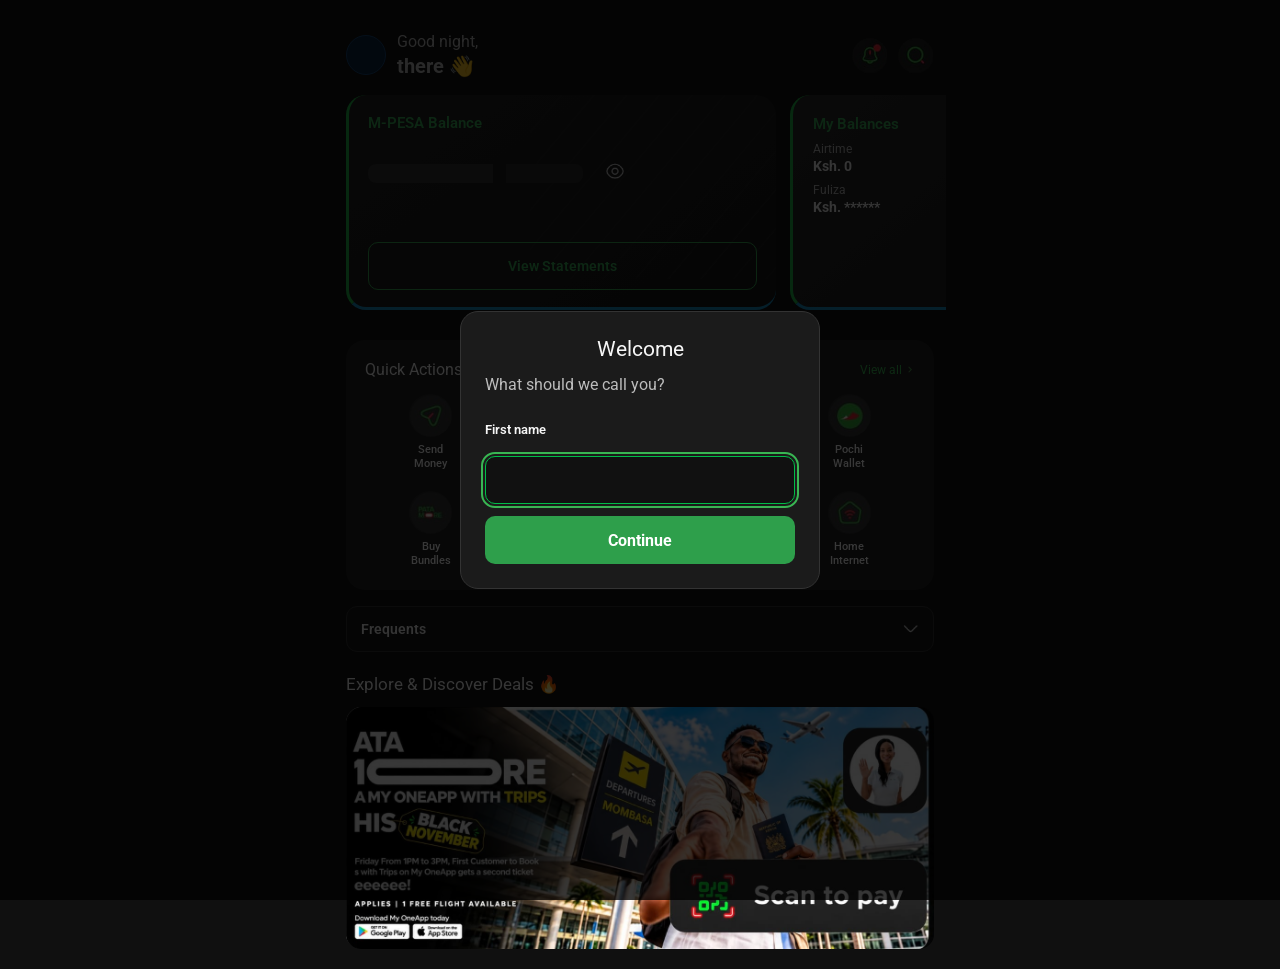
<file: index.html>
<!doctype html>
<html lang="en">
  <head>
    <meta charset="UTF-8">
    <meta name="viewport" content="width=device-width,initial-scale=1,viewport-fit=cover">
    <meta name="theme-color" content="#101010">
    <link rel="manifest" href="manifest.webmanifest">
    <link rel="apple-touch-icon" sizes="180x180" href="assets/app-180.png">
    <meta name="mobile-web-app-capable" content="yes">
    <title>Transaction</title>
    <link rel="stylesheet" href="style.css">
  </head>

  <body>
    <dialog id="welcomeDialog" class="welcome-dialog" aria-labelledby="welcomeTitle" aria-describedby="welcomePrompt">
      <form id="welcomeForm" class="welcome-form">
        <h2 id="welcomeTitle">Welcome</h2>
        <p id="welcomePrompt">What should we call you?</p>
        <label for="firstNameInput">First name</label>
        <input id="firstNameInput" name="firstName" type="text" autocomplete="given-name" maxlength="40" required>
        <p id="welcomeError" class="welcome-error" role="alert" aria-live="polite"></p>
        <button type="submit">Continue</button>
      </form>
    </dialog>

    <main id="dashboard" class="home-screen">
      <header class="home-header">
        <button class="home-avatar" type="button" data-demo-action="profile" aria-label="Profile"><span id="profileInitials" aria-hidden="true"></span></button>
        <div class="home-greeting"><span id="greetingPeriod"></span><strong><span id="greetingName">there</span> 👋</strong></div>
        <div class="home-tools">
          <button class="round-tool" type="button" data-demo-action="notifications" aria-label="Notifications"><img src="assets/quick-notifications.png" alt=""></button>
          <button class="round-tool" type="button" data-demo-action="search" aria-label="Search"><img src="assets/quick-search.png" alt=""></button>
        </div>
      </header>

      <section class="balance-carousel" aria-label="Balances">
        <article class="balance-card mpesa-balance">
          <div class="balance-title">M-PESA Balance</div>
          <div class="balance-amount-row">
            <div class="balance-value" id="balanceValue">Ksh *****</div>
            <button id="balanceToggle" class="balance-toggle" type="button" aria-label="Show M-PESA balance" aria-pressed="false" title="Show M-PESA balance">
              <img id="balanceEyeOpen" class="balance-eye-icon" src="assets/balance-eye-open.png" alt="" aria-hidden="true">
              <img id="balanceEyeClosed" class="balance-eye-icon" src="assets/balance-eye-closed.png" alt="" aria-hidden="true" hidden>
            </button>
          </div>
          <div id="availableFuliza" class="available-fuliza" hidden>Available Fuliza: Ksh 200.00</div>
          <button class="statements-button" type="button" data-demo-action="statements">View Statements</button>
        </article>
        <article class="balance-card other-balance">
          <div class="balance-title">My Balances</div>
          <p>Airtime</p>
          <strong>Ksh. 0</strong>
          <p>Fuliza</p>
          <strong>Ksh. ******</strong>
        </article>
      </section>
      <div class="balance-pagination" aria-hidden="true"><i></i><i></i></div>

      <section class="home-section quick-section">
        <div class="section-heading"><h2>Quick Actions</h2><button type="button" data-demo-action="view-all">View all <img src="assets/quick-view-all-arrow.png" alt=""></button></div>
        <div class="quick-grid">
          <button class="quick-action" type="button" data-open="send"><span class="quick-icon" aria-hidden="true"><img src="assets/quick-send.png" alt=""></span>Send<br>Money</button>
          <button class="quick-action" type="button" data-open="lipa"><span class="quick-icon" aria-hidden="true"><img src="assets/quick-lipa.png" alt=""></span>Lipa na<br>M-PESA</button>
          <button class="quick-action" type="button" data-demo-action="withdraw"><span class="quick-icon" aria-hidden="true"><img src="assets/quick-withdraw.png" alt=""></span>Withdraw<br>Money</button>
          <button class="quick-action" type="button" data-open="pochi"><span class="quick-icon" aria-hidden="true"><img src="assets/quick-pochi.png" alt=""></span>Pochi<br>Wallet</button>
          <button class="quick-action" type="button" data-demo-action="bundles"><span class="quick-icon" aria-hidden="true"><img src="assets/quick-bundles.png" alt=""></span>Buy<br>Bundles</button>
          <button class="quick-action" type="button" data-demo-action="airtime"><span class="quick-icon" aria-hidden="true"><img src="assets/quick-airtime.png" alt=""></span>Airtime<br>Top Up</button>
          <button class="quick-action" type="button" data-demo-action="tunukiwa"><span class="quick-icon" aria-hidden="true"><img src="assets/quick-tunukiwa.png" alt=""></span>Tunukiwa<br>Bundles</button>
          <button class="quick-action" type="button" data-demo-action="internet"><span class="quick-icon" aria-hidden="true"><img src="assets/quick-internet.png" alt=""></span>Home<br>Internet</button>
        </div>
      </section>

      <button class="frequents-bar" type="button" data-demo-action="frequents">Frequents <span aria-hidden="true"><img src="assets/quick-frequents-chevron.png" alt=""></span></button>

      <section class="deals-section">
        <h2>Explore &amp; Discover Deals 🔥</h2>
        <button class="deals-card" type="button" data-demo-action="deals" aria-label="ATA MORE offer, scan to pay">
          <img src="assets/ata-more-deal.jpeg" alt="">
        </button>
      </section>
    </main>

    <main id="sendScreen" class="entry-screen" hidden>
      <header class="page-header">
        <button class="back-button" type="button" data-home aria-label="Back"><img src="assets/form-back.png" alt=""></button>
        <h1>Send Money</h1><span class="header-spacer"></span>
      </header>
      <div class="mode-switch send-mode-switch" role="tablist" aria-label="Send Money type">
        <button class="mode-tab selected" type="button" data-send-mode="mobile" role="tab" aria-selected="true">Mobile number</button>
        <button class="mode-tab" type="button" data-send-mode="pochi" role="tab" aria-selected="false">Pochi la Biashara</button>
      </div>
      <section class="favorites-strip">
        <div class="section-heading"><h2>Favourites</h2><button type="button" data-demo-action="view-favourites">View All</button></div>
        <button class="favorite-add" type="button" data-demo-action="add-favourite"><span><img src="assets/favorite-add.png" alt=""></span>Add</button>
      </section>
      <form id="sendForm" class="entry-form">
        <label id="sendRecipientNameLabel" for="sendRecipientName">Enter recipient's full name</label>
        <input id="sendRecipientName" type="text" autocomplete="name" maxlength="80" placeholder="Enter recipient's full name" required>
        <label for="sendNumber">Enter Phone Number</label>
        <div class="input-shell">
          <input id="sendNumber" type="tel" inputmode="tel" maxlength="24" placeholder="Enter Phone Number" required>
          <button class="field-icon" type="button" data-demo-action="contacts" aria-label="Choose a contact"><img src="assets/contact-picker.png" alt=""></button>
          <button id="sendScanButton" class="field-icon qr-icon send-scan-icon" type="button" data-demo-action="scan" aria-label="Scan a phone number"><img src="assets/qr-scan.png" alt=""></button>
        </div>
        <label for="sendAmount">Enter Amount</label>
        <div class="amount-shell">
          <input id="sendAmount" type="number" inputmode="decimal" min="0.01" step="0.01" placeholder="0" required>
          <span>Ksh</span>
        </div>
        <div class="account-balance hidden-balance">Balance: Ksh ***** &nbsp; - &nbsp; Fuliza: ******</div>
        <h2 class="form-section-title">Select Payment Method</h2>
        <div class="payment-methods two-methods" data-payment-group>
          <button class="payment-method selected" type="button" data-method="M-PESA" aria-pressed="true"><span class="method-symbol mpesa-symbol" aria-hidden="true"><img src="assets/payment-mpesa.png" alt=""></span><strong>M-PESA</strong><small>Bal. Ksh. 313.03</small></button>
          <button class="payment-method" type="button" data-method="Shiriki Pay" aria-pressed="false"><span class="method-symbol shiriki-symbol" aria-hidden="true"><img src="assets/payment-shiriki.png" alt=""></span><strong>Shiriki Pay</strong><small>Select</small></button>
        </div>
        <button class="continue-button" id="sendContinue" type="submit" disabled>Continue</button>
      </form>
      <section class="do-more-section">
        <h2>Do More</h2>
        <div class="do-more-grid">
          <button type="button" data-demo-action="send-many"><span><img src="assets/do-more-send-many.png" alt=""></span>Send to<br>Many</button>
          <button type="button" data-demo-action="request-money"><span><img src="assets/do-more-request-money.png" alt=""></span>Request<br>Money</button>
          <button type="button" data-open="invest"><span class="zidi-mini"><img src="assets/do-more-zidi.png" alt=""></span>Invest to<br>ZiiDi</button>
        </div>
      </section>
    </main>

    <main id="lipaScreen" class="entry-screen" hidden>
      <header class="page-header">
        <button class="back-button" type="button" data-home aria-label="Back"><img src="assets/form-back.png" alt=""></button>
        <h1>Lipa na M-PESA</h1><span class="header-spacer"></span>
      </header>
      <div class="mode-switch lipa-mode-switch" role="tablist" aria-label="Lipa na M-PESA type">
        <button class="mode-tab selected" type="button" data-lipa-mode="goods" role="tab" aria-selected="true">Buy Goods</button>
        <button class="mode-tab" type="button" data-lipa-mode="paybill" role="tab" aria-selected="false">Paybill</button>
        <button class="mode-tab" type="button" data-lipa-mode="pochi" role="tab" aria-selected="false">Pochi la Biashara</button>
      </div>
      <section class="favorites-strip">
        <div class="section-heading"><h2>Favourites</h2><button type="button" data-demo-action="view-favourites">View All</button></div>
        <button class="favorite-add" type="button" data-demo-action="add-favourite"><span><img src="assets/favorite-add.png" alt=""></span>Add</button>
      </section>
      <form id="lipaForm" class="entry-form">
        <label id="lipaRecipientNameLabel" for="lipaRecipientName">Enter business name</label>
        <input id="lipaRecipientName" type="text" autocomplete="organization" maxlength="80" placeholder="Enter business name" required>
        <div id="tillNumberGroup" class="number-group">
          <label for="tillNumber">Enter till number</label>
          <div class="input-shell">
            <input id="tillNumber" type="tel" inputmode="numeric" maxlength="24" placeholder="Enter till number" required>
            <button class="field-icon qr-icon" type="button" data-demo-action="scan" aria-label="Scan till number"><img src="assets/qr-scan.png" alt=""></button>
          </div>
        </div>
        <div id="paybillNumberGroup" class="number-group" hidden>
          <label for="paybillNumber">Enter paybill number</label>
          <div class="input-shell"><input id="paybillNumber" type="tel" inputmode="numeric" maxlength="24" placeholder="Enter paybill number"><button class="field-icon qr-icon" type="button" data-demo-action="scan" aria-label="Scan paybill number"><img src="assets/qr-scan.png" alt=""></button></div>
        </div>
        <div id="pochiNumberGroup" class="number-group" hidden>
          <label for="lipaPochiNumber">Enter Phone Number</label>
          <div class="input-shell"><input id="lipaPochiNumber" type="tel" inputmode="tel" maxlength="24" placeholder="Enter Phone Number"><button class="field-icon" type="button" data-demo-action="contacts" aria-label="Choose a contact"><img src="assets/contact-picker.png" alt=""></button></div>
        </div>
        <div id="accountNumberGroup" class="number-group" hidden>
          <label for="lipaAccount">Enter account number</label>
          <div class="input-shell"><input id="lipaAccount" type="text" maxlength="40" placeholder="Enter account number"></div>
        </div>
        <label for="lipaAmount">Enter amount</label>
        <div class="amount-shell">
          <input id="lipaAmount" type="number" inputmode="decimal" min="0.01" step="0.01" placeholder="0" required>
          <span>Ksh</span>
        </div>
        <div class="account-balance" id="lipaBalance">Balance: Ksh ***** &nbsp; - &nbsp; Fuliza: ******</div>
        <h2 class="form-section-title">Select Payment Method</h2>
        <div class="payment-methods three-methods" data-payment-group>
          <button class="payment-method selected" type="button" data-method="M-PESA" aria-pressed="true"><span class="method-symbol mpesa-symbol" aria-hidden="true"><img src="assets/payment-mpesa.png" alt=""></span><strong>M-PESA</strong><small>Ksh. *****</small></button>
          <button class="payment-method bonga-method" type="button" data-method="Bonga Points" aria-pressed="false"><span class="method-symbol bonga-symbol" aria-hidden="true"><img src="assets/payment-bonga.png" alt=""></span><strong>Bonga Points</strong><small>Ksh. 0</small></button>
          <button class="payment-method" type="button" data-method="Shiriki Pay" aria-pressed="false"><span class="method-symbol shiriki-symbol" aria-hidden="true"><img src="assets/payment-shiriki.png" alt=""></span><strong>Shiriki Pay</strong><small>Select</small></button>
        </div>
        <button class="continue-button" id="lipaContinue" type="submit" disabled>Continue</button>
      </form>
      <section class="do-more-section">
        <h2>Do More</h2>
        <div class="do-more-grid">
          <button type="button" data-demo-action="send-many"><span><img src="assets/do-more-send-many.png" alt=""></span>Send to<br>Many</button>
          <button type="button" data-demo-action="request-money"><span><img src="assets/do-more-request-money.png" alt=""></span>Request<br>Money</button>
          <button type="button" data-open="invest"><span class="zidi-mini"><img src="assets/do-more-zidi.png" alt=""></span>Invest to<br>ZiiDi</button>
        </div>
      </section>
    </main>

    <main id="preview" hidden>
      <div class="preview-nav">
        <button id="backBtn" class="icon-button mpesa-button" aria-label="Back to transaction form">
          <img class="mpesa-mark" src="assets/mpesa logo.jpeg" alt="">
        </button>
        <div id="confirmationBubble" class="confirmation-bubble" aria-live="polite" hidden>
          <span class="confirmation-sender">M-PESA</span>
          <span id="confirmationMessage" class="confirmation-message"></span>
        </div>
        <button id="shareBtn" class="share">
          <img class="share-logo" src="assets/logo.jpeg" alt="">
          &nbsp;Share Details
        </button>
      </div>

      <div class="celebration">
        <img src="assets/congrats.jpeg" alt="">
      </div>

      <article class="receipt">
        <div class="receipt-body">
          <h2>Your transaction was<br>successful</h2>
          <p class="date" id="dateOut"></p>
          <h1 class="amount" id="amountOut"></h1>
          <p class="fee">Transaction cost: <b id="feeOut"></b></p>

          <p class="reference">
            ID: <span id="referenceOut"></span>
            <button id="copyBtn" aria-label="Copy ID"><img src="assets/receipt-copy.png" alt=""> Copy</button>
          </p>

          <div class="recipient-card">
            <div class="subheading" id="paidLabel"></div>
            <div class="recipient-row">
              <div class="avatar" id="avatarOut"></div>
              <div>
                <div class="recipient-name" id="recipientOut"></div>
                <div class="destination" id="destinationOut"></div>
                <div class="destination" id="accountOut" hidden></div>
              </div>
            </div>
          </div>

          <div id="tipSection" class="tip-section">
            <p>Liked our Service?</p>
            <button id="tipBtn" class="tip-button" type="button">Add Tip</button>
          </div>
        </div>
      </article>

      <div id="zidiSection" class="zidi-section" hidden>
        <div class="zidi-brand">
          <span class="zidi-logo">ZiiDi</span>
          <span>ZiiDi Autoinvest is<br>active</span>
        </div>
        <button id="zidiSettingsBtn" class="zidi-settings">Edit Settings</button>
      </div>

      <div class="actions">
        <button id="favoriteBtn"><span><img src="assets/favorite.jpeg" alt=""></span>Add to<br>favourites</button>
        <button id="reverseBtn"><span>↻</span>Reverse<br>transaction</button>
        <button id="scheduleBtn"><span><img src="assets/schedule%20payment.jpeg" alt=""></span>Schedule<br>payment</button>
        <button id="downloadBtn"><span><img src="assets/download-transcript.jpeg" alt=""></span>Download<br>receipt</button>
      </div>

      <button id="doneBtn" class="done">Done</button>
    </main>

    <script src="script.js"></script>
  </body>
</html>
</file>
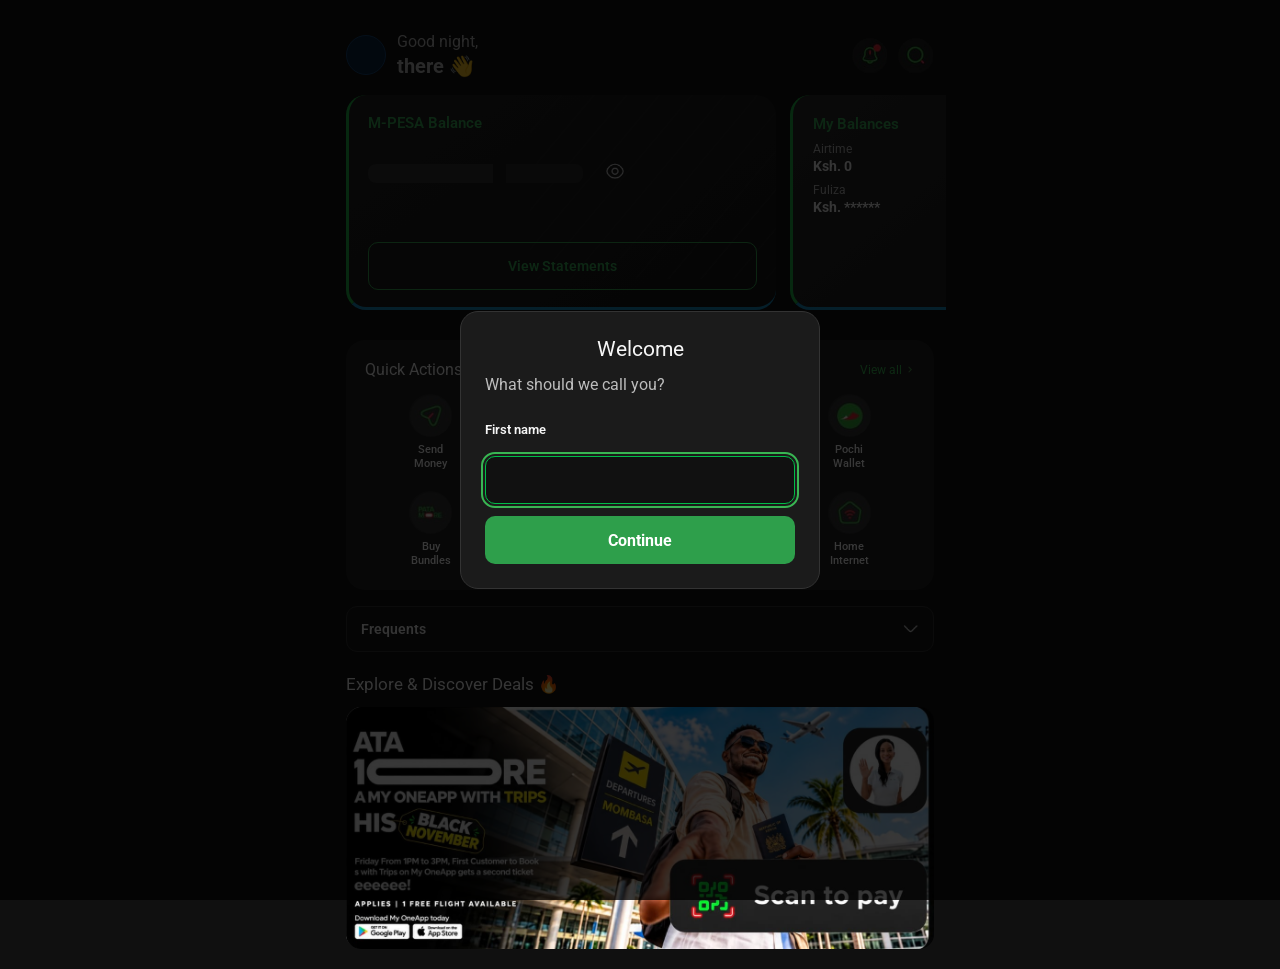
<file: transaction-demo/index.html>
<!doctype html>
<html lang="en">
  <head>
    <meta charset="UTF-8">
    <meta name="viewport" content="width=device-width,initial-scale=1,viewport-fit=cover">
    <meta name="theme-color" content="#101010">
    <link rel="manifest" href="manifest.webmanifest">
    <link rel="apple-touch-icon" sizes="180x180" href="assets/app-180.png">
    <meta name="mobile-web-app-capable" content="yes">
    <title>Transaction</title>
    <link rel="stylesheet" href="style.css">
  </head>

  <body>
    <dialog id="welcomeDialog" class="welcome-dialog" aria-labelledby="welcomeTitle" aria-describedby="welcomePrompt">
      <form id="welcomeForm" class="welcome-form">
        <h2 id="welcomeTitle">Welcome</h2>
        <p id="welcomePrompt">What should we call you?</p>
        <label for="firstNameInput">First name</label>
        <input id="firstNameInput" name="firstName" type="text" autocomplete="given-name" maxlength="40" required>
        <p id="welcomeError" class="welcome-error" role="alert" aria-live="polite"></p>
        <button type="submit">Continue</button>
      </form>
    </dialog>

    <main id="dashboard" class="home-screen">
      <header class="home-header">
        <button class="home-avatar" type="button" data-demo-action="profile" aria-label="Profile"><span id="profileInitials" aria-hidden="true"></span></button>
        <div class="home-greeting"><span id="greetingPeriod"></span><strong><span id="greetingName">there</span> 👋</strong></div>
        <div class="home-tools">
          <button class="round-tool" type="button" data-demo-action="notifications" aria-label="Notifications"><img src="assets/quick-notifications.png" alt=""></button>
          <button class="round-tool" type="button" data-demo-action="search" aria-label="Search"><img src="assets/quick-search.png" alt=""></button>
        </div>
      </header>

      <section class="balance-carousel" aria-label="Balances">
        <article class="balance-card mpesa-balance">
          <div class="balance-title">M-PESA Balance</div>
          <div class="balance-amount-row">
            <div class="balance-value" id="balanceValue">Ksh *****</div>
            <button id="balanceToggle" class="balance-toggle" type="button" aria-label="Show M-PESA balance" aria-pressed="false" title="Show M-PESA balance">
              <img id="balanceEyeOpen" class="balance-eye-icon" src="assets/balance-eye-open.png" alt="" aria-hidden="true">
              <img id="balanceEyeClosed" class="balance-eye-icon" src="assets/balance-eye-closed.png" alt="" aria-hidden="true" hidden>
            </button>
          </div>
          <div id="availableFuliza" class="available-fuliza" hidden>Available Fuliza: Ksh 200.00</div>
          <button class="statements-button" type="button" data-demo-action="statements">View Statements</button>
        </article>
        <article class="balance-card other-balance">
          <div class="balance-title">My Balances</div>
          <p>Airtime</p>
          <strong>Ksh. 0</strong>
          <p>Fuliza</p>
          <strong>Ksh. ******</strong>
        </article>
      </section>
      <div class="balance-pagination" aria-hidden="true"><i></i><i></i></div>

      <section class="home-section quick-section">
        <div class="section-heading"><h2>Quick Actions</h2><button type="button" data-demo-action="view-all">View all <img src="assets/quick-view-all-arrow.png" alt=""></button></div>
        <div class="quick-grid">
          <button class="quick-action" type="button" data-open="send"><span class="quick-icon" aria-hidden="true"><img src="assets/quick-send.png" alt=""></span>Send<br>Money</button>
          <button class="quick-action" type="button" data-open="lipa"><span class="quick-icon" aria-hidden="true"><img src="assets/quick-lipa.png" alt=""></span>Lipa na<br>M-PESA</button>
          <button class="quick-action" type="button" data-demo-action="withdraw"><span class="quick-icon" aria-hidden="true"><img src="assets/quick-withdraw.png" alt=""></span>Withdraw<br>Money</button>
          <button class="quick-action" type="button" data-open="pochi"><span class="quick-icon" aria-hidden="true"><img src="assets/quick-pochi.png" alt=""></span>Pochi<br>Wallet</button>
          <button class="quick-action" type="button" data-demo-action="bundles"><span class="quick-icon" aria-hidden="true"><img src="assets/quick-bundles.png" alt=""></span>Buy<br>Bundles</button>
          <button class="quick-action" type="button" data-demo-action="airtime"><span class="quick-icon" aria-hidden="true"><img src="assets/quick-airtime.png" alt=""></span>Airtime<br>Top Up</button>
          <button class="quick-action" type="button" data-demo-action="tunukiwa"><span class="quick-icon" aria-hidden="true"><img src="assets/quick-tunukiwa.png" alt=""></span>Tunukiwa<br>Bundles</button>
          <button class="quick-action" type="button" data-demo-action="internet"><span class="quick-icon" aria-hidden="true"><img src="assets/quick-internet.png" alt=""></span>Home<br>Internet</button>
        </div>
      </section>

      <button class="frequents-bar" type="button" data-demo-action="frequents">Frequents <span aria-hidden="true"><img src="assets/quick-frequents-chevron.png" alt=""></span></button>

      <section class="deals-section">
        <h2>Explore &amp; Discover Deals 🔥</h2>
        <button class="deals-card" type="button" data-demo-action="deals" aria-label="ATA MORE offer, scan to pay">
          <img src="assets/ata-more-deal.jpeg" alt="">
        </button>
      </section>
    </main>

    <main id="sendScreen" class="entry-screen" hidden>
      <header class="page-header">
        <button class="back-button" type="button" data-home aria-label="Back"><img src="assets/form-back.png" alt=""></button>
        <h1>Send Money</h1><span class="header-spacer"></span>
      </header>
      <div class="mode-switch send-mode-switch" role="tablist" aria-label="Send Money type">
        <button class="mode-tab selected" type="button" data-send-mode="mobile" role="tab" aria-selected="true">Mobile number</button>
        <button class="mode-tab" type="button" data-send-mode="pochi" role="tab" aria-selected="false">Pochi la Biashara</button>
      </div>
      <section class="favorites-strip">
        <div class="section-heading"><h2>Favourites</h2><button type="button" data-demo-action="view-favourites">View All</button></div>
        <button class="favorite-add" type="button" data-demo-action="add-favourite"><span><img src="assets/favorite-add.png" alt=""></span>Add</button>
      </section>
      <form id="sendForm" class="entry-form">
        <label id="sendRecipientNameLabel" for="sendRecipientName">Enter recipient's full name</label>
        <input id="sendRecipientName" type="text" autocomplete="name" maxlength="80" placeholder="Enter recipient's full name" required>
        <label for="sendNumber">Enter Phone Number</label>
        <div class="input-shell">
          <input id="sendNumber" type="tel" inputmode="tel" maxlength="24" placeholder="Enter Phone Number" required>
          <button class="field-icon" type="button" data-demo-action="contacts" aria-label="Choose a contact"><img src="assets/contact-picker.png" alt=""></button>
          <button id="sendScanButton" class="field-icon qr-icon send-scan-icon" type="button" data-demo-action="scan" aria-label="Scan a phone number"><img src="assets/qr-scan.png" alt=""></button>
        </div>
        <label for="sendAmount">Enter Amount</label>
        <div class="amount-shell">
          <input id="sendAmount" type="number" inputmode="decimal" min="0.01" step="0.01" placeholder="0" required>
          <span>Ksh</span>
        </div>
        <div class="account-balance hidden-balance">Balance: Ksh ***** &nbsp; - &nbsp; Fuliza: ******</div>
        <h2 class="form-section-title">Select Payment Method</h2>
        <div class="payment-methods two-methods" data-payment-group>
          <button class="payment-method selected" type="button" data-method="M-PESA" aria-pressed="true"><span class="method-symbol mpesa-symbol" aria-hidden="true"><img src="assets/payment-mpesa.png" alt=""></span><strong>M-PESA</strong><small>Bal. Ksh. 313.03</small></button>
          <button class="payment-method" type="button" data-method="Shiriki Pay" aria-pressed="false"><span class="method-symbol shiriki-symbol" aria-hidden="true"><img src="assets/payment-shiriki.png" alt=""></span><strong>Shiriki Pay</strong><small>Select</small></button>
        </div>
        <button class="continue-button" id="sendContinue" type="submit" disabled>Continue</button>
      </form>
      <section class="do-more-section">
        <h2>Do More</h2>
        <div class="do-more-grid">
          <button type="button" data-demo-action="send-many"><span><img src="assets/do-more-send-many.png" alt=""></span>Send to<br>Many</button>
          <button type="button" data-demo-action="request-money"><span><img src="assets/do-more-request-money.png" alt=""></span>Request<br>Money</button>
          <button type="button" data-open="invest"><span class="zidi-mini"><img src="assets/do-more-zidi.png" alt=""></span>Invest to<br>ZiiDi</button>
        </div>
      </section>
    </main>

    <main id="lipaScreen" class="entry-screen" hidden>
      <header class="page-header">
        <button class="back-button" type="button" data-home aria-label="Back"><img src="assets/form-back.png" alt=""></button>
        <h1>Lipa na M-PESA</h1><span class="header-spacer"></span>
      </header>
      <div class="mode-switch lipa-mode-switch" role="tablist" aria-label="Lipa na M-PESA type">
        <button class="mode-tab selected" type="button" data-lipa-mode="goods" role="tab" aria-selected="true">Buy Goods</button>
        <button class="mode-tab" type="button" data-lipa-mode="paybill" role="tab" aria-selected="false">Paybill</button>
        <button class="mode-tab" type="button" data-lipa-mode="pochi" role="tab" aria-selected="false">Pochi la Biashara</button>
      </div>
      <section class="favorites-strip">
        <div class="section-heading"><h2>Favourites</h2><button type="button" data-demo-action="view-favourites">View All</button></div>
        <button class="favorite-add" type="button" data-demo-action="add-favourite"><span><img src="assets/favorite-add.png" alt=""></span>Add</button>
      </section>
      <form id="lipaForm" class="entry-form">
        <label id="lipaRecipientNameLabel" for="lipaRecipientName">Enter business name</label>
        <input id="lipaRecipientName" type="text" autocomplete="organization" maxlength="80" placeholder="Enter business name" required>
        <div id="tillNumberGroup" class="number-group">
          <label for="tillNumber">Enter till number</label>
          <div class="input-shell">
            <input id="tillNumber" type="tel" inputmode="numeric" maxlength="24" placeholder="Enter till number" required>
            <button class="field-icon qr-icon" type="button" data-demo-action="scan" aria-label="Scan till number"><img src="assets/qr-scan.png" alt=""></button>
          </div>
        </div>
        <div id="paybillNumberGroup" class="number-group" hidden>
          <label for="paybillNumber">Enter paybill number</label>
          <div class="input-shell"><input id="paybillNumber" type="tel" inputmode="numeric" maxlength="24" placeholder="Enter paybill number"><button class="field-icon qr-icon" type="button" data-demo-action="scan" aria-label="Scan paybill number"><img src="assets/qr-scan.png" alt=""></button></div>
        </div>
        <div id="pochiNumberGroup" class="number-group" hidden>
          <label for="lipaPochiNumber">Enter Phone Number</label>
          <div class="input-shell"><input id="lipaPochiNumber" type="tel" inputmode="tel" maxlength="24" placeholder="Enter Phone Number"><button class="field-icon" type="button" data-demo-action="contacts" aria-label="Choose a contact"><img src="assets/contact-picker.png" alt=""></button></div>
        </div>
        <div id="accountNumberGroup" class="number-group" hidden>
          <label for="lipaAccount">Enter account number</label>
          <div class="input-shell"><input id="lipaAccount" type="text" maxlength="40" placeholder="Enter account number"></div>
        </div>
        <label for="lipaAmount">Enter amount</label>
        <div class="amount-shell">
          <input id="lipaAmount" type="number" inputmode="decimal" min="0.01" step="0.01" placeholder="0" required>
          <span>Ksh</span>
        </div>
        <div class="account-balance" id="lipaBalance">Balance: Ksh ***** &nbsp; - &nbsp; Fuliza: ******</div>
        <h2 class="form-section-title">Select Payment Method</h2>
        <div class="payment-methods three-methods" data-payment-group>
          <button class="payment-method selected" type="button" data-method="M-PESA" aria-pressed="true"><span class="method-symbol mpesa-symbol" aria-hidden="true"><img src="assets/payment-mpesa.png" alt=""></span><strong>M-PESA</strong><small>Ksh. *****</small></button>
          <button class="payment-method bonga-method" type="button" data-method="Bonga Points" aria-pressed="false"><span class="method-symbol bonga-symbol" aria-hidden="true"><img src="assets/payment-bonga.png" alt=""></span><strong>Bonga Points</strong><small>Ksh. 0</small></button>
          <button class="payment-method" type="button" data-method="Shiriki Pay" aria-pressed="false"><span class="method-symbol shiriki-symbol" aria-hidden="true"><img src="assets/payment-shiriki.png" alt=""></span><strong>Shiriki Pay</strong><small>Select</small></button>
        </div>
        <button class="continue-button" id="lipaContinue" type="submit" disabled>Continue</button>
      </form>
      <section class="do-more-section">
        <h2>Do More</h2>
        <div class="do-more-grid">
          <button type="button" data-demo-action="send-many"><span><img src="assets/do-more-send-many.png" alt=""></span>Send to<br>Many</button>
          <button type="button" data-demo-action="request-money"><span><img src="assets/do-more-request-money.png" alt=""></span>Request<br>Money</button>
          <button type="button" data-open="invest"><span class="zidi-mini"><img src="assets/do-more-zidi.png" alt=""></span>Invest to<br>ZiiDi</button>
        </div>
      </section>
    </main>

    <main id="preview" hidden>
      <div class="preview-nav">
        <button id="backBtn" class="icon-button mpesa-button" aria-label="Back to transaction form">
          <img class="mpesa-mark" src="assets/mpesa logo.jpeg" alt="">
        </button>
        <div id="confirmationBubble" class="confirmation-bubble" aria-live="polite" hidden>
          <span class="confirmation-sender">M-PESA</span>
          <span id="confirmationMessage" class="confirmation-message"></span>
        </div>
        <button id="shareBtn" class="share">
          <img class="share-logo" src="assets/logo.jpeg" alt="">
          &nbsp;Share Details
        </button>
      </div>

      <div class="celebration">
        <img src="assets/congrats.jpeg" alt="">
      </div>

      <article class="receipt">
        <div class="receipt-body">
          <h2>Your transaction was<br>successful</h2>
          <p class="date" id="dateOut"></p>
          <h1 class="amount" id="amountOut"></h1>
          <p class="fee">Transaction cost: <b id="feeOut"></b></p>

          <p class="reference">
            ID: <span id="referenceOut"></span>
            <button id="copyBtn" aria-label="Copy ID"><img src="assets/receipt-copy.png" alt=""> Copy</button>
          </p>

          <div class="recipient-card">
            <div class="subheading" id="paidLabel"></div>
            <div class="recipient-row">
              <div class="avatar" id="avatarOut"></div>
              <div>
                <div class="recipient-name" id="recipientOut"></div>
                <div class="destination" id="destinationOut"></div>
                <div class="destination" id="accountOut" hidden></div>
              </div>
            </div>
          </div>

          <div id="tipSection" class="tip-section">
            <p>Liked our Service?</p>
            <button id="tipBtn" class="tip-button" type="button">Add Tip</button>
          </div>
        </div>
      </article>

      <div id="zidiSection" class="zidi-section" hidden>
        <div class="zidi-brand">
          <span class="zidi-logo">ZiiDi</span>
          <span>ZiiDi Autoinvest is<br>active</span>
        </div>
        <button id="zidiSettingsBtn" class="zidi-settings">Edit Settings</button>
      </div>

      <div class="actions">
        <button id="favoriteBtn"><span><img src="assets/favorite.jpeg" alt=""></span>Add to<br>favourites</button>
        <button id="reverseBtn"><span>↻</span>Reverse<br>transaction</button>
        <button id="scheduleBtn"><span><img src="assets/schedule%20payment.jpeg" alt=""></span>Schedule<br>payment</button>
        <button id="downloadBtn"><span><img src="assets/download-transcript.jpeg" alt=""></span>Download<br>receipt</button>
      </div>

      <button id="doneBtn" class="done">Done</button>
    </main>

    <script src="script.js"></script>
  </body>
</html>
</file>
<file: style.css>
@font-face {
  font-family: Roboto;
  src: url("assets/roboto-latin.woff2") format("woff2");
  font-style: normal;
  font-weight: 100 900;
  font-display: swap;
}

.account-balance.hidden-balance {
  display: block;
  width: 63%;
  height: 18px;
  overflow: hidden;
  margin: 5px 0 25px;
  border-radius: 2px;
  background: linear-gradient(90deg, #171717, #252525 52%, #171717);
  color: transparent;
  font-size: 0;
}

:root {
  color-scheme: dark;
  font-family: Roboto, Arial, sans-serif;
  color: #f6f6f6;
  background: #101010;
  --done-color: #00aa3c;
  font-synthesis: none;
}

* {
  box-sizing: border-box;
}

html {
  min-height: 100%;
  background: #101010;
}

body {
  min-height: 100vh;
  min-height: 100svh;
  margin: 0;
  background: #101010;
}

[hidden] {
  display: none !important;
}

.welcome-dialog {
  width: 360px;
  max-width: calc(100% - 32px);
  padding: 24px;
  border: 1px solid #333;
  border-radius: 18px;
  background: #1b1b1b;
  color: #f6f6f6;
}

.welcome-dialog::backdrop {
  background: rgb(0 0 0 / 78%);
}

.welcome-form {
  display: grid;
  gap: 12px;
}

.welcome-form h2,
.welcome-form p {
  margin: 0;
}

.welcome-form h2 {
  font-size: 21px;
}

.welcome-form p {
  color: #bdbdbd;
  line-height: 1.4;
}

.welcome-form label {
  font-size: 13px;
  font-weight: 600;
}

.welcome-form input {
  width: 100%;
  min-height: 48px;
  padding: 12px;
  border: 1px solid #444;
  border-radius: 10px;
  background: #111;
  color: #f6f6f6;
}

.welcome-form input:focus-visible {
  outline: 2px solid #39b653;
  outline-offset: 2px;
}

.welcome-form .welcome-error:empty {
  display: none;
}

.welcome-form .welcome-error {
  color: #ff7777;
  font-size: 13px;
}

.welcome-form button {
  min-height: 48px;
  border: 0;
  border-radius: 10px;
  background: #2e9f4b;
  color: #fff;
  font-weight: 700;
}

button,
input {
  font: inherit;
}

input[type="number"] {
  appearance: textfield;
  -moz-appearance: textfield;
}

input[type="number"]::-webkit-inner-spin-button,
input[type="number"]::-webkit-outer-spin-button {
  margin: 0;
  -webkit-appearance: none;
}

button {
  cursor: pointer;
}

#dashboard,
#sendScreen,
#lipaScreen,
#preview {
  width: min(100%, 620px);
  margin: 0 auto;
  padding: max(16px, env(safe-area-inset-top)) max(16px, env(safe-area-inset-right)) max(20px, env(safe-area-inset-bottom)) max(16px, env(safe-area-inset-left));
}

#dashboard {
  min-height: 100vh;
  min-height: 100svh;
  display: block;
}

.header,
.brand,
.preview-nav,
.recipient-row,
.actions {
  display: flex;
  align-items: center;
}

.header,
.preview-nav {
  justify-content: space-between;
}

.brand {
  gap: 12px;
}

.brand-icon {
  width: 45px;
  height: 45px;
  display: grid;
  place-items: center;
  border-radius: 50%;
  background: #00a83d;
  color: white;
  font-size: 30px;
}

.brand strong {
  display: block;
  font-size: 19px;
}

.brand small {
  color: #aaa;
  font-size: 12px;
}

.pill {
  border: 1px solid #009b39;
  border-radius: 30px;
  padding: 8px 10px;
  color: #43d875;
  font-size: 11px;
  font-weight: 700;
  letter-spacing: 1px;
}

.intro {
  margin: 0 0 20px;
}

.intro h1 {
  margin: 0 0 8px;
  font-size: 27px;
}

.intro p,
.disclaimer {
  color: #aaa;
  font-size: 14px;
  line-height: 1.5;
}

.intro p {
  margin: 0;
}

.panel {
  border: 1px solid #353535;
  border-radius: 22px;
  padding: 22px;
  background: #202020;
}

.field-label,
form label {
  display: block;
  margin-bottom: 10px;
  font-size: 14px;
  font-weight: 600;
}

.types {
  display: grid;
  grid-template-columns: repeat(2, minmax(0, 1fr));
  gap: 9px;
  margin-bottom: 20px;
}

.type {
  min-width: 0;
  border: 1px solid #484848;
  border-radius: 12px;
  padding: 12px 8px;
  background: #303030;
  color: white;
  font-size: 13px;
}

.type.active {
  border-color: #00c64d;
  background: #073f20;
  color: #68ef9b;
}

form label {
  margin: 14px 0 7px;
}

input {
  width: 100%;
  min-height: 46px;
  border: 1px solid #494949;
  border-radius: 10px;
  padding: 12px;
  outline: none;
  background: #303030;
  color: #fff;
}

input:focus {
  border-color: #00bd47;
}

.time-hint {
  margin: 16px 0;
  color: #aaa;
  font-size: 12px;
}

.primary,
.done {
  width: 100%;
  border: 0;
  border-radius: 12px;
  padding: 15px;
  background: var(--done-color);
  color: white;
  font-size: 17px;
  font-weight: 600;
}

.disclaimer {
  margin: 18px auto 0;
  text-align: center;
}

#preview {
  min-height: 100vh;
  min-height: 100svh;
  display: flex;
  flex-direction: column;
}

.preview-nav {
  --mpesa-logo-box-size: min(76px, 14vw);
  --preview-horizontal-inset: max(16px, env(safe-area-inset-left));
  position: relative;
  z-index: 4;
  flex: 0 0 auto;
  align-items: flex-start;
  margin: 0 0 52px;
}

.icon-button {
  width: 54px;
  height: 54px;
  border: 0;
  border-radius: 50%;
  background: #303030;
  color: #02bd47;
  font-size: 28px;
}

.icon-button.mpesa-button {
  width: var(--mpesa-logo-box-size);
  height: var(--mpesa-logo-box-size);
  flex: 0 0 var(--mpesa-logo-box-size);
  border-radius: 0;
  padding: 0;
  background: transparent;
  transform: translateX(calc(0px - var(--preview-horizontal-inset)));
}

.mpesa-mark {
  display: block;
  width: 100%;
  height: 100%;
  object-fit: contain;
  opacity: 0;
  transform: translateX(-100vw) scale(.8);
  animation: mpesa-logo-arrive 750ms cubic-bezier(.16, 1, .3, 1) 1.5s both;
}

@keyframes mpesa-logo-arrive {
  to {
    opacity: 1;
    transform: translateX(0) scale(1);
  }
}

.confirmation-bubble {
  position: absolute;
  z-index: 5;
  top: -8px;
  left: calc(var(--mpesa-logo-box-size) + min(14px, 2.6vw) - var(--preview-horizontal-inset));
  width: min(324px, 60vw);
  min-height: min(102px, 19vw);
  border: 1px solid #292930;
  border-radius: min(14px, 2.6vw);
  padding: min(18px, 3.3vw);
  background: #1c1c22;
  box-shadow: 0 4px 14px #0008;
  color: #e6e6e9;
  font-size: min(15px, 3vw);
  line-height: 1.25;
  overflow-wrap: anywhere;
  opacity: 0;
  transform: translateX(-8px) scale(.96);
  animation: confirmation-message-life 2.19s ease-in-out 2.25s both;
}

.confirmation-sender {
  display: block;
  margin-bottom: min(3px, .75vw);
  color: #fff;
  font-weight: 600;
}

.confirmation-message {
  display: -webkit-box;
  overflow: hidden;
  -webkit-box-orient: vertical;
  -webkit-line-clamp: 2;
}

@keyframes confirmation-message-life {
  0% {
    visibility: hidden;
    opacity: 0;
    transform: translateX(-8px) scale(.96);
  }

  11% {
    visibility: visible;
    opacity: 1;
    transform: translateX(0) scale(1);
  }

  79.5% {
    visibility: visible;
    opacity: 1;
    transform: translateX(0) scale(1);
  }

  100% {
    visibility: hidden;
    opacity: 0;
    transform: translateX(-40vw) scale(.15);
  }
}

.share {
  border: 0;
  border-radius: 13px;
  padding: 14px 16px;
  background: #202020;
  color: #fff;
  font-size: 17px;
  font-weight: 600;
}

.share-logo {
  width: 24px;
  height: 24px;
  border-radius: 50%;
  object-fit: contain;
  vertical-align: middle;
}

.celebration {
  position: relative;
  z-index: 2;
  width: 120px;
  height: 120px;
  display: grid;
  place-items: center;
  flex: 0 0 auto;
  margin: 0 auto -62px;
  border: 5px solid #40546b;
  border-radius: 50%;
  background: #303030;
  font-size: 54px;
}

.receipt {
  overflow: hidden;
  border-top: 4px solid transparent;
  border-radius: 20px;
  background-image: linear-gradient(#202020, #202020), linear-gradient(95deg, #00c9ff, #00c96b, #00ff00);
  background-origin: padding-box, border-box;
  background-clip: padding-box, border-box;
}

.receipt-body {
  padding: 82px 22px 26px;
}

.demo-banner {
  max-width: 330px;
  margin: 0 auto 24px;
  border: 2px solid #50da7b;
  border-radius: 7px;
  padding: 10px;
  color: #69ec96;
  font-size: 14px;
  font-weight: 900;
  letter-spacing: 1px;
  text-align: center;
}

h2 {
  margin: 0 0 26px;
  font-size: 32px;
  font-weight: 400;
  line-height: 1.25;
  text-align: center;
}

.date {
  margin: 0 0 24px;
  color: #bcbcbc;
  font-size: 16px;
  text-align: center;
}

.amount {
  margin: 0 0 22px;
  font-size: 36px;
  text-align: center;
}

.fee {
  margin-bottom: 16px;
  color: #bdbdbd;
  font-size: 15px;
  text-align: center;
}

.fee b {
  font-weight: 600;
}

.reference {
  overflow-wrap: anywhere;
  color: #00aa42;
  font-size: 16px;
  font-weight: 700;
  text-align: center;
}

.reference button {
  border: 0;
  background: none;
  color: #00a940;
  font-size: 15px;
}

.reference button img {
  display: inline-block;
  width: 14px;
  height: 14px;
  margin-right: 3px;
  object-fit: contain;
  vertical-align: -2px;
}

.recipient-card {
  margin-top: 36px;
  border-radius: 17px;
  padding: 20px;
  background: #333;
}

.zidi-section {
  min-height: 92px;
  display: flex;
  align-items: center;
  justify-content: space-between;
  gap: 12px;
  margin-top: 18px;
  border: 1px dashed #257744;
  border-radius: 14px;
  padding: 14px;
}

.zidi-brand {
  display: flex;
  align-items: center;
  gap: 12px;
  color: #efefef;
  font-size: 16px;
  line-height: 1.5;
}

.zidi-logo {
  width: 56px;
  height: 56px;
  display: grid;
  flex: 0 0 auto;
  place-items: center;
  border-radius: 50%;
  background: #13a65a;
  color: white;
  font-size: 21px;
  font-weight: 700;
}

.zidi-settings {
  min-width: 168px;
  border: 0;
  border-radius: 12px;
  padding: 16px 12px;
  background: var(--done-color);
  color: white;
  font-size: 16px;
  font-weight: 600;
}

.subheading {
  margin-bottom: 15px;
  font-size: 15px;
}

.recipient-row {
  gap: 15px;
}

.avatar {
  width: 56px;
  height: 56px;
  display: grid;
  flex: 0 0 auto;
  place-items: center;
  border-radius: 50%;
  background: #68003b;
  color: #ef87c2;
  font-size: 23px;
  font-weight: 700;
}

.recipient-name {
  overflow-wrap: anywhere;
  font-size: 18px;
  line-height: 1.35;
}

.destination {
  overflow-wrap: anywhere;
  margin-top: 8px;
  font-size: 16px;
}

.tip-section {
  margin-top: 30px;
  font-size: 19px;
}

.tip-section p {
  margin: 0 0 10px;
}

.tip-button {
  display: inline-block;
  border: 1px solid #00b43c;
  border-radius: 12px;
  padding: 9px 16px;
  background: transparent;
  color: #00b43c;
  font-size: 17px;
  cursor: pointer;
}

.actions {
  justify-content: space-around;
  gap: 8px;
  margin: 24px 0;
}

.send-preview .actions {
  display: grid;
  grid-template-columns: repeat(4, minmax(0, 1fr));
  margin-top: 32px;
}

.actions button {
  border: 0;
  background: none;
  color: white;
  font-size: 13px;
  line-height: 1.35;
  text-align: center;
}

.actions span {
  width: 56px;
  height: 56px;
  display: grid;
  place-items: center;
  margin: 0 auto 8px;
  border-radius: 50%;
  background: #303030;
  color: #00b646;
  font-size: 32px;
}

.actions span img {
  display: block;
  width: 56px;
  height: 56px;
  object-fit: contain;
}

#scheduleBtn img {
  border-radius: 50%;
}

.done {
  flex: 0 0 auto;
  margin-top: 32px;
  font-size: 20px;
  font-weight: 400;
}

.preview-note {
  font-size: 12px;
}

@media (max-width: 480px) {
  #dashboard,
  #preview {
    padding: max(10px, env(safe-area-inset-top)) max(12px, env(safe-area-inset-right)) max(12px, env(safe-area-inset-bottom)) max(12px, env(safe-area-inset-left));
  }

  .intro {
    margin-bottom: 12px;
  }

  .intro h1 {
    margin-bottom: 5px;
    font-size: 23px;
  }

  .intro p {
    font-size: 12px;
  }

  .panel {
    border-radius: 18px;
    padding: 14px;
  }

  .field-label,
  form label {
    margin-bottom: 6px;
    font-size: 12px;
  }

  .types {
    gap: 7px;
    margin-bottom: 12px;
  }

  .type {
    min-height: 38px;
    padding: 9px 5px;
    font-size: 12px;
  }

  form label {
    margin-top: 10px;
  }

  input {
    min-height: 40px;
    padding: 9px 10px;
    font-size: 14px;
  }

  .time-hint {
    margin: 11px 0;
    font-size: 11px;
  }

  .primary {
    padding: 11px;
    font-size: 15px;
  }

  .disclaimer {
    margin-top: 10px;
    font-size: 11px;
  }

  .preview-nav {
    --preview-horizontal-inset: max(12px, env(safe-area-inset-left));
    margin-bottom: 8px;
    transform: translateY(42px);
  }

  .icon-button {
    width: 40px;
    height: 40px;
    font-size: 22px;
    color: #ef66a3;
  }

  .icon-button.mpesa-button {
    width: var(--mpesa-logo-box-size);
    height: var(--mpesa-logo-box-size);
    flex-basis: var(--mpesa-logo-box-size);
  }

  .share {
    padding: 10px 13px;
    font-size: 15px;
  }

  .share-logo {
    width: 24px;
    height: 24px;
  }

  .celebration {
    width: 88px;
    height: 88px;
    margin-bottom: -58px;
    overflow: hidden;
    transform: translateY(-8px);
  }

  .celebration img {
    width: 100%;
    height: 100%;
    border-radius: 50%;
    object-fit: cover;
  }

  .receipt-body {
    padding: 64px 16px 12px;
  }

  #preview h2 {
    margin-bottom: 12px;
    font-size: 22px;
    line-height: 1.2;
  }

  .date {
    margin-bottom: 10px;
    font-size: 12px;
  }

  .amount {
    margin-bottom: 10px;
    font-size: 26px;
  }

  .fee {
    margin-bottom: 9px;
    font-size: 12px;
  }

  .reference {
    margin: 10px 0;
    font-size: 12px;
  }

  .reference button {
    font-size: 12px;
  }

  .recipient-card {
    margin-top: 36px;
    min-height: 112px;
    border-radius: 14px;
    padding: 12px;
  }

  .zidi-section {
    min-height: 82px;
    gap: 8px;
    margin-top: 14px;
    border-radius: 12px;
    padding: 10px;
  }

  .zidi-brand {
    gap: 9px;
    font-size: 13px;
  }

  .zidi-logo {
    width: 46px;
    height: 46px;
    font-size: 17px;
  }

  .zidi-settings {
    min-width: 116px;
    border-radius: 10px;
    padding: 12px 8px;
    font-size: 13px;
  }

  .subheading {
    margin: 0 0 8px;
    font-size: 12px;
  }

  .recipient-row {
    gap: 10px;
  }

  .avatar {
    width: 42px;
    height: 42px;
    font-size: 17px;
  }

  .recipient-name {
    font-size: 15px;
  }

  .destination {
    margin-top: 5px;
    font-size: 13px;
  }

  .tip-section {
    margin-top: 24px;
    font-size: 15px;
  }

  .tip-section p {
    margin-bottom: 8px;
  }

  .tip-button {
    border-radius: 9px;
    padding: 6px 12px;
    font-size: 14px;
  }

  .actions {
    gap: 5px;
    margin: auto 0 18px;
  }

  .actions button {
    font-size: 13px;
  }

  .actions span {
    width: 46px;
    height: 46px;
    margin-bottom: 6px;
    font-size: 28px;
  }

  .actions span img {
    width: 46px;
    height: 46px;
    object-fit: contain;
  }

  .done {
    padding: 14px;
    font-size: 17px;
  }

  #preview {
    padding-bottom: max(112px, env(safe-area-inset-bottom));
  }

  #preview {
    --done-color: #299e45;
  }
}

@media (prefers-reduced-motion: reduce) {
  .mpesa-mark {
    opacity: 1;
    transform: none;
    animation: none;
  }

  .confirmation-bubble {
    animation: confirmation-message-still 2.19s linear 0s both;
  }
}

@keyframes confirmation-message-still {
  0% {
    visibility: hidden;
    opacity: 0;
  }

  11% {
    visibility: visible;
    opacity: 1;
  }

  79.5% {
    visibility: visible;
    opacity: 1;
  }

  100% {
    visibility: hidden;
    opacity: 0;
  }
}

@media (max-width: 360px) {
  .preview-nav {
    --preview-horizontal-inset: max(9px, env(safe-area-inset-left));
  }

  #dashboard,
  #preview {
    padding-right: max(9px, env(safe-area-inset-right));
    padding-left: max(9px, env(safe-area-inset-left));
  }

  .panel {
    padding: 11px;
  }

  .type {
    font-size: 11px;
  }

  .actions button {
    font-size: 10px;
  }
}

@media (min-height: 700px) and (max-width: 480px) {
  #preview .done {
    margin-top: 32px;
  }
}

@media (max-height: 700px) and (max-width: 480px) {
  .intro {
    margin-bottom: 10px;
  }

  .panel {
    padding: 13px;
  }
}

@media (max-height: 650px) and (max-width: 480px) {
  #dashboard,
  #preview {
    padding-top: max(8px, env(safe-area-inset-top));
    padding-bottom: max(8px, env(safe-area-inset-bottom));
  }

  #dashboard {
    justify-content: center;
  }

  .intro {
    margin-bottom: 8px;
  }

  .intro p {
    font-size: 11px;
  }

  .panel {
    padding: 8px;
  }

  .field-label,
  form label {
    margin-bottom: 3px;
  }

  .types {
    gap: 6px;
    margin-bottom: 8px;
  }

  .type {
    min-height: 31px;
    padding: 6px 4px;
  }

  form label {
    margin-top: 4px;
  }

  input {
    min-height: 34px;
    padding: 7px;
    font-size: 13px;
  }

  .time-hint {
    margin: 7px 0;
    font-size: 10px;
  }

  .primary {
    padding: 9px;
  }

  .receipt-body {
    padding-top: 34px;
    padding-bottom: 8px;
  }

  h2 {
    margin-bottom: 7px;
    font-size: 19px;
    line-height: 1.15;
  }

  .date {
    margin-bottom: 4px;
  }

  .amount {
    margin-bottom: 4px;
    font-size: 25px;
  }

  .fee {
    margin: 8px 0 4px;
  }

  .reference {
    margin: 8px 0;
  }

  .recipient-card {
    margin-top: 8px;
    padding: 8px;
  }

  .subheading {
    margin-bottom: 6px;
  }

  .tip-section {
    margin-top: 24px;
    font-size: 15px;
  }

  .tip-section p {
    margin-bottom: 4px;
  }

  .tip-button {
    padding: 6px 12px;
    font-size: 14px;
  }

  .actions {
    margin: 32px 0;
  }

  .done {
    padding: 10px;
  }
}

.entry-screen {
  min-height: 100vh;
  min-height: 100svh;
  padding-top: max(10px, env(safe-area-inset-top));
  padding-bottom: max(24px, env(safe-area-inset-bottom));
  color: #f5f5f5;
  background: #101010;
}

.home-header,
.page-header {
  display: flex;
  align-items: center;
  justify-content: space-between;
}

.home-header {
  margin: 16px 2px 22px;
}

.home-greeting {
  display: grid;
  gap: 3px;
}

.home-greeting span {
  color: #bdbdbd;
  font-size: 16px;
}

.home-greeting strong {
  font-size: 20px;
  font-weight: 700;
}

.home-greeting strong span {
  font-size: inherit;
}

.avatar-button,
.back-button {
  display: grid;
  flex: 0 0 auto;
  place-items: center;
  padding: 0;
  border: 0;
  color: #fff;
  cursor: pointer;
}

.avatar-button {
  width: 42px;
  height: 42px;
  border-radius: 50%;
  background: #292929;
  font-size: 20px;
}

.balance-carousel {
  display: flex;
  gap: 14px;
  overflow-x: auto;
  margin: 0 -16px;
  padding: 0 16px 8px;
  scrollbar-width: none;
  scroll-snap-type: x mandatory;
}

.balance-carousel::-webkit-scrollbar {
  display: none;
}

.balance-card {
  position: relative;
  display: flex;
  flex: 0 0 88%;
  min-height: 206px;
  max-width: 430px;
  flex-direction: column;
  overflow: hidden;
  padding: 20px;
  border-radius: 20px;
  background: linear-gradient(128deg, #ffdb12 0%, #ffc900 50%, #f5b900 100%);
  color: #161616;
  scroll-snap-align: start;
}

.balance-card::after {
  position: absolute;
  top: 26px;
  right: -52px;
  width: 188px;
  height: 188px;
  border: 1px solid rgb(0 0 0 / 8%);
  border-radius: 50%;
  box-shadow: 0 0 0 20px rgb(0 0 0 / 4%), 0 0 0 40px rgb(0 0 0 / 3%);
  pointer-events: none;
  content: "";
}

.balance-card-title {
  display: flex;
  align-items: center;
  justify-content: space-between;
  font-size: 16px;
  font-weight: 600;
}

.balance-card-title span:last-child {
  font-size: 13px;
}

.balance-amount {
  z-index: 1;
  margin-top: 21px;
  font-size: 26px;
  font-weight: 700;
}

.balance-hint {
  z-index: 1;
  margin-top: 5px;
  color: #332c13;
  font-size: 12px;
}

.balance-card-footer {
  z-index: 1;
  display: flex;
  align-items: center;
  justify-content: space-between;
  margin-top: auto;
  font-size: 13px;
  font-weight: 600;
}

.balance-card-footer span:last-child {
  display: grid;
  width: 31px;
  height: 31px;
  place-items: center;
  border-radius: 50%;
  background: rgb(0 0 0 / 10%);
  font-size: 18px;
}

.home-section {
  margin-top: 25px;
}

.home-section-heading {
  margin: 0 0 13px;
  font-size: 18px;
  font-weight: 700;
}

.quick-actions {
  display: grid;
  grid-template-columns: repeat(4, minmax(0, 1fr));
  gap: 9px;
}

.quick-action {
  display: flex;
  min-height: 94px;
  flex-direction: column;
  align-items: center;
  justify-content: center;
  gap: 9px;
  padding: 8px 3px;
  border: 1px solid #292929;
  border-radius: 14px;
  background: #1b1b1b;
  color: #fff;
  font-size: 11px;
  font-weight: 600;
  text-align: center;
  cursor: pointer;
}

.quick-action-icon {
  display: grid;
  width: 38px;
  height: 38px;
  place-items: center;
  border-radius: 50%;
  background: #2a2a2a;
  color: #ffd21a;
  font-size: 20px;
}

.quick-action-icon img {
  width: 25px;
  height: 25px;
  object-fit: contain;
}

.promo-card {
  display: flex;
  align-items: center;
  justify-content: space-between;
  min-height: 120px;
  overflow: hidden;
  padding: 18px;
  border: 1px solid #303030;
  border-radius: 16px;
  background: linear-gradient(110deg, #202020, #171717);
}

.promo-copy {
  max-width: 76%;
}

.promo-copy strong {
  display: block;
  margin-bottom: 6px;
  font-size: 16px;
}

.promo-copy p {
  margin: 0;
  color: #c1c1c1;
  font-size: 12px;
  line-height: 1.45;
}

.promo-mark {
  color: #ffd21a;
  font-size: 40px;
}

.page-header {
  position: relative;
  justify-content: center;
  gap: 0;
  margin: 14px 0 26px;
}

.back-button {
  position: absolute;
  left: 0;
  width: 42px;
  height: 42px;
  border-radius: 50%;
  background: #202020;
  font-size: 0;
  line-height: 0;
  overflow: hidden;
}

.back-button img {
  display: block;
  width: 100%;
  height: 100%;
  object-fit: contain;
}

.page-header h1 {
  margin: 0;
  font-size: 19px;
  font-weight: 500;
}

.mode-switch {
  display: flex;
  gap: 4px;
  margin: 0 0 25px;
  padding: 5px;
  border-radius: 30px;
  background: #242424;
}

.mode-tab {
  flex: 1 1 0;
  min-height: 43px;
  padding: 8px 10px;
  border: 0;
  border-radius: 24px;
  background: transparent;
  color: #d3d3d3;
  font-size: 13px;
  font-weight: 600;
  white-space: nowrap;
  cursor: pointer;
}

.mode-tab[aria-selected="true"] {
  background: #2e9f4b;
  color: #fff;
}

.lipa-mode-switch .mode-tab {
  padding-right: 7px;
  padding-left: 7px;
  font-size: 12px;
}

.favorites-section {
  margin: 4px 0 24px;
}

.section-title {
  margin: 0 0 13px;
  font-size: 16px;
  font-weight: 600;
}

.favorites-strip {
  display: block;
  margin-bottom: 22px;
  overflow: visible;
  padding: 0;
}

.section-heading {
  display: flex;
  align-items: center;
  justify-content: space-between;
  margin-bottom: 13px;
}

.section-heading h2 {
  margin: 0;
  font-size: 16px;
}

.section-heading button {
  padding: 4px 0;
  border: 0;
  background: transparent;
  color: #bdbdbd;
  font-size: 12px;
}

.quick-section .section-heading button {
  display: inline-flex;
  align-items: center;
  gap: 4px;
}

.quick-section .section-heading button img {
  display: block;
  width: 9px;
  height: 12px;
  object-fit: contain;
}

.favorite-add {
  display: flex;
  width: 59px;
  flex-direction: column;
  align-items: flex-start;
  gap: 6px;
  padding: 0;
  border: 0;
  background: transparent;
  color: #ededed;
  font-size: 12px;
}

.favorite-add span {
  display: grid;
  width: 43px;
  height: 43px;
  place-items: center;
  border: 0;
  border-radius: 50%;
  background: transparent;
}

.favorite-add span img {
  display: block;
  width: 100%;
  height: 100%;
  object-fit: contain;
}

.home-screen {
  padding-top: max(10px, env(safe-area-inset-top));
}

.home-header {
  gap: 11px;
  margin: 16px 0 17px;
}

.home-avatar {
  position: relative;
  display: grid;
  flex: 0 0 40px;
  width: 40px;
  height: 40px;
  place-items: center;
  padding: 0;
  border: 1px solid #164576;
  border-radius: 50%;
  background: #082440;
  color: #55aaff;
  font: inherit;
  font-size: 14px;
  font-weight: 700;
  letter-spacing: -0.5px;
}

.home-header .home-greeting {
  flex: 1;
}

.home-tools {
  display: flex;
  gap: 9px;
}

.round-tool {
  display: grid;
  width: 37px;
  height: 37px;
  place-items: center;
  padding: 0;
  border: 0;
  border-radius: 50%;
  background: transparent;
  cursor: pointer;
}

.round-tool img {
  display: block;
  width: 100%;
  height: 100%;
  object-fit: contain;
}

.balance-carousel {
  margin-left: 0;
  margin-right: calc(0px - max(12px, env(safe-area-inset-right)));
  padding-left: 0;
}

@media (max-width: 360px) {
  .balance-carousel {
    margin-right: calc(0px - max(9px, env(safe-area-inset-right)));
  }
}

.balance-card {
  flex: 0 0 82%;
  min-height: 215px;
}

.mpesa-balance {
  display: block;
  padding: 19px;
  border-left: 3px solid #21b847;
  border-bottom: 3px solid #168cc0;
  background: linear-gradient(145deg, #202020, #171717);
}

.mpesa-balance::after {
  top: 0;
  right: -24px;
  width: 270px;
  height: 184px;
  border: 0;
  border-radius: 0;
  background: repeating-linear-gradient(130deg, transparent 0 23px, rgb(255 255 255 / 2%) 24px 25px);
  box-shadow: none;
}

.balance-title {
  position: relative;
  z-index: 1;
  color: #39ad58;
  font-size: 15px;
  font-weight: 600;
}

.balance-toggle {
  display: grid;
  flex: 0 0 40px;
  width: 40px;
  height: 40px;
  place-items: center;
  border: 0;
  border-radius: 50%;
  background: transparent;
  color: #e5e5e5;
}

.balance-toggle:hover {
  background: rgb(255 255 255 / 6%);
}

.balance-toggle:focus-visible {
  outline: 2px solid #39b653;
  outline-offset: 2px;
}

.balance-eye-icon {
  display: block;
  width: 24px;
  height: 24px;
  object-fit: contain;
}

.balance-value {
  position: relative;
  z-index: 1;
  margin: 0;
  color: #fff;
  font-size: 27px;
  font-weight: 700;
}

.balance-amount-row {
  display: flex;
  align-items: center;
  gap: 12px;
  margin-top: 21px;
}

.mpesa-balance:not(.balance-revealed) .balance-value {
  width: 215px;
  height: 19px;
  overflow: hidden;
  border-radius: 8px;
  background: linear-gradient(90deg, #303030 0 58%, transparent 58% 64%, #292929 64% 100%);
  font-size: 0;
}

.mpesa-balance.balance-revealed .balance-value {
  font-size: 20px;
}

.available-fuliza {
  position: relative;
  z-index: 1;
  margin-top: 5px;
  color: #d3d3d3;
  font-size: 12px;
  line-height: 1.35;
}

.statements-button {
  position: absolute;
  z-index: 1;
  right: 19px;
  left: 19px;
  bottom: 17px;
  min-height: 48px;
  border: 1px solid #35a852;
  border-radius: 10px;
  background: transparent;
  color: #39ad58;
  font-size: 14px;
  font-weight: 600;
}

.other-balance {
  border-left: 3px solid #21b847;
  border-bottom: 3px solid #168cc0;
  background: linear-gradient(140deg, #292929, #181818);
  color: #f4f4f4;
}

.other-balance::after {
  border-color: rgb(255 255 255 / 5%);
  box-shadow: 0 0 0 20px rgb(255 255 255 / 3%), 0 0 0 40px rgb(255 255 255 / 2%);
}

.other-balance p {
  z-index: 1;
  margin: 9px 0 2px;
  color: #b8b8b8;
  font-size: 12px;
}

.other-balance strong {
  z-index: 1;
  font-size: 14px;
}

.balance-pagination {
  display: flex;
  justify-content: center;
  gap: 6px;
  margin: 0 0 10px;
}

.balance-pagination i {
  width: 5px;
  height: 5px;
  border-radius: 50%;
  background: #666;
}

.balance-pagination i:first-child {
  width: 16px;
  border-radius: 5px;
  background: #39b653;
}

.quick-section {
  margin-top: 17px;
  padding: 19px;
  border-radius: 19px;
  background: #202020;
}

.quick-section .section-heading {
  margin-bottom: 10px;
}

.quick-section .section-heading button {
  color: #39b653;
}

.quick-grid {
  display: grid;
  grid-template-columns: repeat(4, minmax(0, 1fr));
  gap: 13px 8px;
}

.quick-grid .quick-action {
  min-height: 82px;
  gap: 6px;
  padding: 3px 1px;
  border: 0;
  border-radius: 0;
  background: transparent;
  font-size: 11px;
  font-weight: 500;
  line-height: 1.3;
}

.quick-icon {
  display: grid;
  width: 43px;
  height: 43px;
  place-items: center;
  border: 0;
  border-radius: 50%;
  background: #2b2b2b;
  color: #39b653;
  font-size: 21px;
}

.quick-icon img {
  display: block;
  width: 100%;
  height: 100%;
  object-fit: contain;
}

.frequents-bar {
  display: flex;
  width: 100%;
  align-items: center;
  justify-content: space-between;
  margin: 16px 0 22px;
  padding: 13px 14px;
  border: 1px solid #303030;
  border-radius: 11px;
  background: #191919;
  color: #eee;
  font-size: 14px;
  font-weight: 600;
  text-align: left;
}

.frequents-bar span {
  display: block;
  width: 18px;
  height: 18px;
}

.frequents-bar span img {
  display: block;
  width: 100%;
  height: 100%;
  object-fit: contain;
}

.deals-section h2 {
  text-align: left;
}

.deals-section h2,
.do-more-section h2 {
  margin: 0 0 12px;
  font-size: 17px;
}

.deals-card {
  display: grid;
  width: 100%;
  overflow: hidden;
  padding: 0;
  border: 0;
  border-radius: 15px;
  background: transparent;
  line-height: 0;
  cursor: pointer;
}

.deals-card img {
  display: block;
  width: 100%;
  height: auto;
}

.page-header .header-spacer {
  display: none;
}

.entry-form .form-section-title {
  margin: 23px 0 12px;
  font-size: 15px;
}

.entry-form .field-icon {
  display: grid;
  flex: 0 0 47px;
  height: 54px;
  place-items: center;
  border: 0;
  background: transparent;
  color: #39b653;
  font-size: 20px;
}

.entry-form .field-icon img {
  display: block;
  width: 28px;
  height: 28px;
  object-fit: contain;
}

.entry-form .qr-icon {
  color: #39b653;
}

.entry-form .send-scan-icon {
  height: 31px;
  margin: 0 7px 0 0;
  border-left: 1px solid #444;
}

.do-more-section {
  margin-top: 29px;
}

.do-more-grid {
  display: grid;
  grid-template-columns: repeat(3, minmax(0, 1fr));
  gap: 9px;
}

.do-more-grid button {
  display: flex;
  min-height: 79px;
  flex-direction: column;
  align-items: center;
  justify-content: center;
  gap: 7px;
  border: 1px solid #303030;
  border-radius: 12px;
  background: #1a1a1a;
  color: #eee;
  font-size: 11px;
}

.do-more-grid button > span {
  display: block;
  width: 38px;
  height: 38px;
}

.do-more-grid button > span img {
  display: block;
  width: 100%;
  height: 100%;
  object-fit: contain;
}

.do-more-grid .zidi-mini {
  width: 38px;
  height: 38px;
}

.favorite-item {
  display: grid;
  flex: 0 0 59px;
  justify-items: center;
  gap: 8px;
  padding: 0;
  border: 0;
  background: transparent;
  color: #f4f4f4;
  font-size: 11px;
  cursor: pointer;
}

.favorite-avatar {
  display: grid;
  width: 54px;
  height: 54px;
  place-items: center;
  border: 1px solid #3b3b3b;
  border-radius: 50%;
  background: #222;
  color: #ffd21a;
  font-size: 18px;
}

.favorite-item.add-favorite .favorite-avatar {
  border-style: dashed;
  color: #fff;
  font-size: 25px;
}

.favorite-item small {
  overflow: hidden;
  max-width: 59px;
  color: #aaa;
  text-overflow: ellipsis;
  white-space: nowrap;
}

.entry-form {
  margin: 0;
}

.entry-form label {
  display: block;
  margin: 19px 0 9px;
  color: #f1f1f1;
  font-size: 15px;
  font-weight: 400;
}

.entry-form input,
.entry-form select {
  width: 100%;
  min-height: 56px;
  padding: 0 15px;
  border: 1px solid #454545;
  border-radius: 11px;
  outline: none;
  background: #161616;
  color: #fff;
  font-size: 16px;
}

.entry-form input::placeholder {
  color: #858585;
  opacity: 1;
}

.entry-form input:focus,
.entry-form select:focus {
  border-color: #34b452;
}

.input-shell {
  display: flex;
  align-items: center;
  min-height: 56px;
  overflow: hidden;
  border: 1px solid #454545;
  border-radius: 11px;
  background: #161616;
}

.input-shell:focus-within {
  border-color: #34b452;
}

.input-shell input {
  min-width: 0;
  border: 0;
  background: transparent;
}

.input-shell input:focus {
  border: 0;
}

.input-affordance {
  display: grid;
  flex: 0 0 50px;
  height: 54px;
  place-items: center;
  border: 0;
  background: transparent;
  color: #c9c9c9;
  font-size: 21px;
}

.amount-shell {
  display: flex;
  align-items: center;
  min-height: 56px;
  padding-left: 15px;
  border: 1px solid #454545;
  border-radius: 11px;
  background: #161616;
}

.amount-shell:focus-within {
  border-color: #34b452;
}

.amount-shell > span {
  color: #e7e7e7;
  font-size: 17px;
  font-weight: 600;
}

.amount-shell input {
  min-width: 0;
  min-height: 54px;
  border: 0;
  background: transparent;
}

.amount-shell input:focus {
  border: 0;
}

.account-balance {
  display: flex;
  align-items: center;
  justify-content: space-between;
  margin: 12px 0 25px;
  color: #b9b9b9;
  font-size: 13px;
}

.account-balance strong {
  color: #fff;
  font-size: 14px;
}

.payment-heading {
  margin: 22px 0 12px;
  font-size: 15px;
  font-weight: 600;
}

.payment-methods {
  display: grid;
  grid-template-columns: repeat(3, minmax(0, 1fr));
  gap: 9px;
}

.payment-methods.two-methods {
  grid-template-columns: repeat(2, minmax(0, 1fr));
}

.payment-method {
  position: relative;
  display: flex;
  min-width: 0;
  min-height: 85px;
  flex-direction: column;
  align-items: center;
  justify-content: center;
  gap: 7px;
  padding: 9px 5px;
  border: 1px solid #393939;
  border-radius: 12px;
  background: #1b1b1b;
  color: #f4f4f4;
  font-size: 11px;
  font-weight: 600;
  cursor: pointer;
}

.payment-method.selected {
  border-color: #39b653;
  background: #202720;
}

.payment-method.selected::after {
  position: absolute;
  top: 0;
  right: 0;
  display: grid;
  width: 22px;
  height: 22px;
  background: url("assets/payment-selected.png") center / 100% 100% no-repeat;
  content: "";
}

.method-symbol {
  display: grid;
  width: 34px;
  height: 34px;
  place-items: center;
  border-radius: 50%;
  background: #303030;
  color: #ffd21a;
  font-size: 18px;
}

.method-symbol.mpesa-symbol,
.payment-method.selected .method-symbol.mpesa-symbol {
  width: 38px;
  height: 24px;
  border-radius: 0;
  background: transparent;
  color: #ef3340;
}

.method-symbol img {
  display: block;
  width: 100%;
  height: 100%;
  object-fit: contain;
}

.method-symbol.shiriki-symbol,
.payment-method.selected .method-symbol.shiriki-symbol {
  background: #064321;
  color: #20c75a;
  font-size: 17px;
  font-weight: 700;
}

.method-symbol.bonga-symbol,
.payment-method.selected .method-symbol.bonga-symbol {
  width: 38px;
  height: 34px;
  border-radius: 0;
  background: transparent;
}

.payment-method.selected .method-symbol {
  background: #143b1d;
  color: #44c25e;
}

.form-notice {
  margin: 13px 0 0;
  color: #b5b5b5;
  font-size: 12px;
  line-height: 1.45;
}

.continue-button {
  width: 100%;
  min-height: 55px;
  margin-top: 30px;
  padding: 14px;
  border: 0;
  border-radius: 12px;
  background: #35ad50;
  color: #fff;
  font-size: 16px;
  font-weight: 700;
  cursor: pointer;
}

.continue-button:disabled {
  background: #343434;
  color: #888;
  cursor: not-allowed;
}

.entry-screen [hidden] {
  display: none !important;
}

@media (max-width: 380px) {
  .mode-tab {
    padding-right: 7px;
    padding-left: 7px;
    font-size: 12px;
  }

  .lipa-mode-switch .mode-tab {
    font-size: 11px;
  }

  .quick-actions {
    gap: 6px;
  }
}
</file>
<file: transaction-demo/style.css>
@font-face {
  font-family: Roboto;
  src: url("assets/roboto-latin.woff2") format("woff2");
  font-style: normal;
  font-weight: 100 900;
  font-display: swap;
}

.account-balance.hidden-balance {
  display: block;
  width: 63%;
  height: 18px;
  overflow: hidden;
  margin: 5px 0 25px;
  border-radius: 2px;
  background: linear-gradient(90deg, #171717, #252525 52%, #171717);
  color: transparent;
  font-size: 0;
}

:root {
  color-scheme: dark;
  font-family: Roboto, Arial, sans-serif;
  color: #f6f6f6;
  background: #101010;
  --done-color: #00aa3c;
  font-synthesis: none;
}

* {
  box-sizing: border-box;
}

html {
  min-height: 100%;
  background: #101010;
}

body {
  min-height: 100vh;
  min-height: 100svh;
  margin: 0;
  background: #101010;
}

[hidden] {
  display: none !important;
}

.welcome-dialog {
  width: 360px;
  max-width: calc(100% - 32px);
  padding: 24px;
  border: 1px solid #333;
  border-radius: 18px;
  background: #1b1b1b;
  color: #f6f6f6;
}

.welcome-dialog::backdrop {
  background: rgb(0 0 0 / 78%);
}

.welcome-form {
  display: grid;
  gap: 12px;
}

.welcome-form h2,
.welcome-form p {
  margin: 0;
}

.welcome-form h2 {
  font-size: 21px;
}

.welcome-form p {
  color: #bdbdbd;
  line-height: 1.4;
}

.welcome-form label {
  font-size: 13px;
  font-weight: 600;
}

.welcome-form input {
  width: 100%;
  min-height: 48px;
  padding: 12px;
  border: 1px solid #444;
  border-radius: 10px;
  background: #111;
  color: #f6f6f6;
}

.welcome-form input:focus-visible {
  outline: 2px solid #39b653;
  outline-offset: 2px;
}

.welcome-form .welcome-error:empty {
  display: none;
}

.welcome-form .welcome-error {
  color: #ff7777;
  font-size: 13px;
}

.welcome-form button {
  min-height: 48px;
  border: 0;
  border-radius: 10px;
  background: #2e9f4b;
  color: #fff;
  font-weight: 700;
}

button,
input {
  font: inherit;
}

input[type="number"] {
  appearance: textfield;
  -moz-appearance: textfield;
}

input[type="number"]::-webkit-inner-spin-button,
input[type="number"]::-webkit-outer-spin-button {
  margin: 0;
  -webkit-appearance: none;
}

button {
  cursor: pointer;
}

#dashboard,
#sendScreen,
#lipaScreen,
#preview {
  width: min(100%, 620px);
  margin: 0 auto;
  padding: max(16px, env(safe-area-inset-top)) max(16px, env(safe-area-inset-right)) max(20px, env(safe-area-inset-bottom)) max(16px, env(safe-area-inset-left));
}

#dashboard {
  min-height: 100vh;
  min-height: 100svh;
  display: block;
}

.header,
.brand,
.preview-nav,
.recipient-row,
.actions {
  display: flex;
  align-items: center;
}

.header,
.preview-nav {
  justify-content: space-between;
}

.brand {
  gap: 12px;
}

.brand-icon {
  width: 45px;
  height: 45px;
  display: grid;
  place-items: center;
  border-radius: 50%;
  background: #00a83d;
  color: white;
  font-size: 30px;
}

.brand strong {
  display: block;
  font-size: 19px;
}

.brand small {
  color: #aaa;
  font-size: 12px;
}

.pill {
  border: 1px solid #009b39;
  border-radius: 30px;
  padding: 8px 10px;
  color: #43d875;
  font-size: 11px;
  font-weight: 700;
  letter-spacing: 1px;
}

.intro {
  margin: 0 0 20px;
}

.intro h1 {
  margin: 0 0 8px;
  font-size: 27px;
}

.intro p,
.disclaimer {
  color: #aaa;
  font-size: 14px;
  line-height: 1.5;
}

.intro p {
  margin: 0;
}

.panel {
  border: 1px solid #353535;
  border-radius: 22px;
  padding: 22px;
  background: #202020;
}

.field-label,
form label {
  display: block;
  margin-bottom: 10px;
  font-size: 14px;
  font-weight: 600;
}

.types {
  display: grid;
  grid-template-columns: repeat(2, minmax(0, 1fr));
  gap: 9px;
  margin-bottom: 20px;
}

.type {
  min-width: 0;
  border: 1px solid #484848;
  border-radius: 12px;
  padding: 12px 8px;
  background: #303030;
  color: white;
  font-size: 13px;
}

.type.active {
  border-color: #00c64d;
  background: #073f20;
  color: #68ef9b;
}

form label {
  margin: 14px 0 7px;
}

input {
  width: 100%;
  min-height: 46px;
  border: 1px solid #494949;
  border-radius: 10px;
  padding: 12px;
  outline: none;
  background: #303030;
  color: #fff;
}

input:focus {
  border-color: #00bd47;
}

.time-hint {
  margin: 16px 0;
  color: #aaa;
  font-size: 12px;
}

.primary,
.done {
  width: 100%;
  border: 0;
  border-radius: 12px;
  padding: 15px;
  background: var(--done-color);
  color: white;
  font-size: 17px;
  font-weight: 600;
}

.disclaimer {
  margin: 18px auto 0;
  text-align: center;
}

#preview {
  min-height: 100vh;
  min-height: 100svh;
  display: flex;
  flex-direction: column;
}

.preview-nav {
  --mpesa-logo-box-size: min(76px, 14vw);
  --preview-horizontal-inset: max(16px, env(safe-area-inset-left));
  position: relative;
  z-index: 4;
  flex: 0 0 auto;
  align-items: flex-start;
  margin: 0 0 52px;
}

.icon-button {
  width: 54px;
  height: 54px;
  border: 0;
  border-radius: 50%;
  background: #303030;
  color: #02bd47;
  font-size: 28px;
}

.icon-button.mpesa-button {
  width: var(--mpesa-logo-box-size);
  height: var(--mpesa-logo-box-size);
  flex: 0 0 var(--mpesa-logo-box-size);
  border-radius: 0;
  padding: 0;
  background: transparent;
  transform: translateX(calc(0px - var(--preview-horizontal-inset)));
}

.mpesa-mark {
  display: block;
  width: 100%;
  height: 100%;
  object-fit: contain;
  opacity: 0;
  transform: translateX(-100vw) scale(.8);
  animation: mpesa-logo-arrive 750ms cubic-bezier(.16, 1, .3, 1) 1.5s both;
}

@keyframes mpesa-logo-arrive {
  to {
    opacity: 1;
    transform: translateX(0) scale(1);
  }
}

.confirmation-bubble {
  position: absolute;
  z-index: 5;
  top: -8px;
  left: calc(var(--mpesa-logo-box-size) + min(14px, 2.6vw) - var(--preview-horizontal-inset));
  width: min(324px, 60vw);
  min-height: min(102px, 19vw);
  border: 1px solid #292930;
  border-radius: min(14px, 2.6vw);
  padding: min(18px, 3.3vw);
  background: #1c1c22;
  box-shadow: 0 4px 14px #0008;
  color: #e6e6e9;
  font-size: min(15px, 3vw);
  line-height: 1.25;
  overflow-wrap: anywhere;
  opacity: 0;
  transform: translateX(-8px) scale(.96);
  animation: confirmation-message-life 2.19s ease-in-out 2.25s both;
}

.confirmation-sender {
  display: block;
  margin-bottom: min(3px, .75vw);
  color: #fff;
  font-weight: 600;
}

.confirmation-message {
  display: -webkit-box;
  overflow: hidden;
  -webkit-box-orient: vertical;
  -webkit-line-clamp: 2;
}

@keyframes confirmation-message-life {
  0% {
    visibility: hidden;
    opacity: 0;
    transform: translateX(-8px) scale(.96);
  }

  11% {
    visibility: visible;
    opacity: 1;
    transform: translateX(0) scale(1);
  }

  79.5% {
    visibility: visible;
    opacity: 1;
    transform: translateX(0) scale(1);
  }

  100% {
    visibility: hidden;
    opacity: 0;
    transform: translateX(-40vw) scale(.15);
  }
}

.share {
  border: 0;
  border-radius: 13px;
  padding: 14px 16px;
  background: #202020;
  color: #fff;
  font-size: 17px;
  font-weight: 600;
}

.share-logo {
  width: 24px;
  height: 24px;
  border-radius: 50%;
  object-fit: contain;
  vertical-align: middle;
}

.celebration {
  position: relative;
  z-index: 2;
  width: 120px;
  height: 120px;
  display: grid;
  place-items: center;
  flex: 0 0 auto;
  margin: 0 auto -62px;
  border: 5px solid #40546b;
  border-radius: 50%;
  background: #303030;
  font-size: 54px;
}

.receipt {
  overflow: hidden;
  border-top: 4px solid transparent;
  border-radius: 20px;
  background-image: linear-gradient(#202020, #202020), linear-gradient(95deg, #00c9ff, #00c96b, #00ff00);
  background-origin: padding-box, border-box;
  background-clip: padding-box, border-box;
}

.receipt-body {
  padding: 82px 22px 26px;
}

.demo-banner {
  max-width: 330px;
  margin: 0 auto 24px;
  border: 2px solid #50da7b;
  border-radius: 7px;
  padding: 10px;
  color: #69ec96;
  font-size: 14px;
  font-weight: 900;
  letter-spacing: 1px;
  text-align: center;
}

h2 {
  margin: 0 0 26px;
  font-size: 32px;
  font-weight: 400;
  line-height: 1.25;
  text-align: center;
}

.date {
  margin: 0 0 24px;
  color: #bcbcbc;
  font-size: 16px;
  text-align: center;
}

.amount {
  margin: 0 0 22px;
  font-size: 36px;
  text-align: center;
}

.fee {
  margin-bottom: 16px;
  color: #bdbdbd;
  font-size: 15px;
  text-align: center;
}

.fee b {
  font-weight: 600;
}

.reference {
  overflow-wrap: anywhere;
  color: #00aa42;
  font-size: 16px;
  font-weight: 700;
  text-align: center;
}

.reference button {
  border: 0;
  background: none;
  color: #00a940;
  font-size: 15px;
}

.reference button img {
  display: inline-block;
  width: 14px;
  height: 14px;
  margin-right: 3px;
  object-fit: contain;
  vertical-align: -2px;
}

.recipient-card {
  margin-top: 36px;
  border-radius: 17px;
  padding: 20px;
  background: #333;
}

.zidi-section {
  min-height: 92px;
  display: flex;
  align-items: center;
  justify-content: space-between;
  gap: 12px;
  margin-top: 18px;
  border: 1px dashed #257744;
  border-radius: 14px;
  padding: 14px;
}

.zidi-brand {
  display: flex;
  align-items: center;
  gap: 12px;
  color: #efefef;
  font-size: 16px;
  line-height: 1.5;
}

.zidi-logo {
  width: 56px;
  height: 56px;
  display: grid;
  flex: 0 0 auto;
  place-items: center;
  border-radius: 50%;
  background: #13a65a;
  color: white;
  font-size: 21px;
  font-weight: 700;
}

.zidi-settings {
  min-width: 168px;
  border: 0;
  border-radius: 12px;
  padding: 16px 12px;
  background: var(--done-color);
  color: white;
  font-size: 16px;
  font-weight: 600;
}

.subheading {
  margin-bottom: 15px;
  font-size: 15px;
}

.recipient-row {
  gap: 15px;
}

.avatar {
  width: 56px;
  height: 56px;
  display: grid;
  flex: 0 0 auto;
  place-items: center;
  border-radius: 50%;
  background: #68003b;
  color: #ef87c2;
  font-size: 23px;
  font-weight: 700;
}

.recipient-name {
  overflow-wrap: anywhere;
  font-size: 18px;
  line-height: 1.35;
}

.destination {
  overflow-wrap: anywhere;
  margin-top: 8px;
  font-size: 16px;
}

.tip-section {
  margin-top: 30px;
  font-size: 19px;
}

.tip-section p {
  margin: 0 0 10px;
}

.tip-button {
  display: inline-block;
  border: 1px solid #00b43c;
  border-radius: 12px;
  padding: 9px 16px;
  background: transparent;
  color: #00b43c;
  font-size: 17px;
  cursor: pointer;
}

.actions {
  justify-content: space-around;
  gap: 8px;
  margin: 24px 0;
}

.send-preview .actions {
  display: grid;
  grid-template-columns: repeat(4, minmax(0, 1fr));
  margin-top: 32px;
}

.actions button {
  border: 0;
  background: none;
  color: white;
  font-size: 13px;
  line-height: 1.35;
  text-align: center;
}

.actions span {
  width: 56px;
  height: 56px;
  display: grid;
  place-items: center;
  margin: 0 auto 8px;
  border-radius: 50%;
  background: #303030;
  color: #00bc47;
  font-size: 32px;
}

.actions span img {
  display: block;
  width: 56px;
  height: 56px;
  object-fit: contain;
}

#scheduleBtn img {
  border-radius: 50%;
}

.done {
  flex: 0 0 auto;
  margin-top: 32px;
  font-size: 20px;
  font-weight: 400;
}

.preview-note {
  font-size: 12px;
}

@media (max-width: 480px) {
  #dashboard,
  #preview {
    padding: max(10px, env(safe-area-inset-top)) max(12px, env(safe-area-inset-right)) max(12px, env(safe-area-inset-bottom)) max(12px, env(safe-area-inset-left));
  }

  .intro {
    margin-bottom: 12px;
  }

  .intro h1 {
    margin-bottom: 5px;
    font-size: 23px;
  }

  .intro p {
    font-size: 12px;
  }

  .panel {
    border-radius: 18px;
    padding: 14px;
  }

  .field-label,
  form label {
    margin-bottom: 6px;
    font-size: 12px;
  }

  .types {
    gap: 7px;
    margin-bottom: 12px;
  }

  .type {
    min-height: 38px;
    padding: 9px 5px;
    font-size: 12px;
  }

  form label {
    margin-top: 10px;
  }

  input {
    min-height: 40px;
    padding: 9px 10px;
    font-size: 14px;
  }

  .time-hint {
    margin: 11px 0;
    font-size: 11px;
  }

  .primary {
    padding: 11px;
    font-size: 15px;
  }

  .disclaimer {
    margin-top: 10px;
    font-size: 11px;
  }

  .preview-nav {
    --preview-horizontal-inset: max(12px, env(safe-area-inset-left));
    margin-bottom: 8px;
    transform: translateY(42px);
  }

  .icon-button {
    width: 40px;
    height: 40px;
    font-size: 22px;
    color: #ef66a3;
  }

  .icon-button.mpesa-button {
    width: var(--mpesa-logo-box-size);
    height: var(--mpesa-logo-box-size);
    flex-basis: var(--mpesa-logo-box-size);
  }

  .share {
    padding: 10px 13px;
    font-size: 15px;
  }

  .share-logo {
    width: 24px;
    height: 24px;
  }

  .celebration {
    width: 88px;
    height: 88px;
    margin-bottom: -58px;
    overflow: hidden;
    transform: translateY(-8px);
  }

  .celebration img {
    width: 100%;
    height: 100%;
    border-radius: 50%;
    object-fit: cover;
  }

  .receipt-body {
    padding: 64px 16px 12px;
  }

  #preview h2 {
    margin-bottom: 12px;
    font-size: 22px;
    line-height: 1.2;
  }

  .date {
    margin-bottom: 10px;
    font-size: 12px;
  }

  .amount {
    margin-bottom: 10px;
    font-size: 26px;
  }

  .fee {
    margin-bottom: 9px;
    font-size: 12px;
  }

  .reference {
    margin: 10px 0;
    font-size: 12px;
  }

  .reference button {
    font-size: 12px;
  }

  .recipient-card {
    margin-top: 36px;
    min-height: 112px;
    border-radius: 14px;
    padding: 12px;
  }

  .zidi-section {
    min-height: 82px;
    gap: 8px;
    margin-top: 14px;
    border-radius: 12px;
    padding: 10px;
  }
}

.entry-screen {
  min-height: 100vh;
  min-height: 100svh;
  padding-top: max(10px, env(safe-area-inset-top));
  padding-bottom: max(24px, env(safe-area-inset-bottom));
  color: #f5f5f5;
  background: #101010;
}

.home-header,
.page-header {
  display: flex;
  align-items: center;
  justify-content: space-between;
}

.home-header {
  margin: 16px 2px 22px;
}

.home-greeting {
  display: grid;
  gap: 3px;
}

.home-greeting span {
  color: #bdbdbd;
  font-size: 16px;
}

.home-greeting strong {
  font-size: 20px;
  font-weight: 700;
}

.home-greeting strong span {
  font-size: inherit;
}

.avatar-button,
.back-button {
  display: grid;
  flex: 0 0 auto;
  place-items: center;
  padding: 0;
  border: 0;
  color: #fff;
  cursor: pointer;
}

.avatar-button {
  width: 42px;
  height: 42px;
  border-radius: 50%;
  background: #292929;
  font-size: 20px;
}

.balance-carousel {
  display: flex;
  gap: 14px;
  overflow-x: auto;
  margin: 0 -16px;
  padding: 0 16px 8px;
  scrollbar-width: none;
  scroll-snap-type: x mandatory;
}

.balance-carousel::-webkit-scrollbar {
  display: none;
}

.balance-card {
  position: relative;
  display: flex;
  flex: 0 0 88%;
  min-height: 206px;
  max-width: 430px;
  flex-direction: column;
  overflow: hidden;
  padding: 20px;
  border-radius: 20px;
  background: linear-gradient(128deg, #ffdb12 0%, #ffc900 50%, #f5b900 100%);
  color: #161616;
  scroll-snap-align: start;
}

.balance-card::after {
  position: absolute;
  top: 26px;
  right: -52px;
  width: 188px;
  height: 188px;
  border: 1px solid rgb(0 0 0 / 8%);
  border-radius: 50%;
  box-shadow: 0 0 0 20px rgb(0 0 0 / 4%), 0 0 0 40px rgb(0 0 0 / 3%);
  pointer-events: none;
  content: "";
}

.balance-card-title {
  display: flex;
  align-items: center;
  justify-content: space-between;
  font-size: 16px;
  font-weight: 600;
}

.balance-card-title span:last-child {
  font-size: 13px;
}

.balance-amount {
  z-index: 1;
  margin-top: 21px;
  font-size: 26px;
  font-weight: 700;
}

.balance-hint {
  z-index: 1;
  margin-top: 5px;
  color: #332c13;
  font-size: 12px;
}

.balance-card-footer {
  z-index: 1;
  display: flex;
  align-items: center;
  justify-content: space-between;
  margin-top: auto;
  font-size: 13px;
  font-weight: 600;
}

.balance-card-footer span:last-child {
  display: grid;
  width: 31px;
  height: 31px;
  place-items: center;
  border-radius: 50%;
  background: rgb(0 0 0 / 10%);
  font-size: 18px;
}

.home-section {
  margin-top: 25px;
}

.home-section-heading {
  margin: 0 0 13px;
  font-size: 18px;
  font-weight: 700;
}

.quick-actions {
  display: grid;
  grid-template-columns: repeat(4, minmax(0, 1fr));
  gap: 9px;
}

.quick-action {
  display: flex;
  min-height: 94px;
  flex-direction: column;
  align-items: center;
  justify-content: center;
  gap: 9px;
  padding: 8px 3px;
  border: 1px solid #292929;
  border-radius: 14px;
  background: #1b1b1b;
  color: #fff;
  font-size: 11px;
  font-weight: 600;
  text-align: center;
  cursor: pointer;
}

.quick-action-icon {
  display: grid;
  width: 38px;
  height: 38px;
  place-items: center;
  border-radius: 50%;
  background: #2a2a2a;
  color: #ffd21a;
  font-size: 20px;
}

.quick-action-icon img {
  width: 25px;
  height: 25px;
  object-fit: contain;
}

.promo-card {
  display: flex;
  align-items: center;
  justify-content: space-between;
  min-height: 120px;
  overflow: hidden;
  padding: 18px;
  border: 1px solid #303030;
  border-radius: 16px;
  background: linear-gradient(110deg, #202020, #171717);
}

.promo-copy {
  max-width: 76%;
}

.promo-copy strong {
  display: block;
  margin-bottom: 6px;
  font-size: 16px;
}

.promo-copy p {
  margin: 0;
  color: #c1c1c1;
  font-size: 12px;
  line-height: 1.45;
}

.promo-mark {
  color: #ffd21a;
  font-size: 40px;
}

.page-header {
  position: relative;
  justify-content: center;
  gap: 0;
  margin: 14px 0 26px;
}

.back-button {
  position: absolute;
  left: 0;
  width: 42px;
  height: 42px;
  border-radius: 50%;
  background: #202020;
  font-size: 0;
  line-height: 0;
  overflow: hidden;
}

.back-button img {
  display: block;
  width: 100%;
  height: 100%;
  object-fit: contain;
}

.page-header h1 {
  margin: 0;
  font-size: 19px;
  font-weight: 500;
}

.mode-switch {
  display: flex;
  gap: 4px;
  margin: 0 0 25px;
  padding: 5px;
  border-radius: 30px;
  background: #242424;
}

.mode-tab {
  flex: 1 1 0;
  min-height: 43px;
  padding: 8px 10px;
  border: 0;
  border-radius: 24px;
  background: transparent;
  color: #d3d3d3;
  font-size: 13px;
  font-weight: 600;
  white-space: nowrap;
  cursor: pointer;
}

.mode-tab[aria-selected="true"] {
  background: #2e9f4b;
  color: #fff;
}

.lipa-mode-switch .mode-tab {
  padding-right: 7px;
  padding-left: 7px;
  font-size: 12px;
}

.favorites-section {
  margin: 4px 0 24px;
}

.section-title {
  margin: 0 0 13px;
  font-size: 16px;
  font-weight: 600;
}

.favorites-strip {
  display: block;
  margin-bottom: 22px;
  overflow: visible;
  padding: 0;
}

.section-heading {
  display: flex;
  align-items: center;
  justify-content: space-between;
  margin-bottom: 13px;
}

.section-heading h2 {
  margin: 0;
  font-size: 16px;
}

.section-heading button {
  padding: 4px 0;
  border: 0;
  background: transparent;
  color: #bdbdbd;
  font-size: 12px;
}

.quick-section .section-heading button {
  display: inline-flex;
  align-items: center;
  gap: 4px;
}

.quick-section .section-heading button img {
  display: block;
  width: 9px;
  height: 12px;
  object-fit: contain;
}

.favorite-add {
  display: flex;
  width: 59px;
  flex-direction: column;
  align-items: flex-start;
  gap: 6px;
  padding: 0;
  border: 0;
  background: transparent;
  color: #ededed;
  font-size: 12px;
}

.favorite-add span {
  display: grid;
  width: 43px;
  height: 43px;
  place-items: center;
  border: 0;
  border-radius: 50%;
  background: transparent;
}

.favorite-add span img {
  display: block;
  width: 100%;
  height: 100%;
  object-fit: contain;
}

.home-screen {
  padding-top: max(10px, env(safe-area-inset-top));
}

.home-header {
  gap: 11px;
  margin: 16px 0 17px;
}

.home-avatar {
  position: relative;
  display: grid;
  flex: 0 0 40px;
  width: 40px;
  height: 40px;
  place-items: center;
  padding: 0;
  border: 1px solid #164576;
  border-radius: 50%;
  background: #082440;
  color: #55aaff;
  font: inherit;
  font-size: 14px;
  font-weight: 700;
  letter-spacing: -0.5px;
}

.home-header .home-greeting {
  flex: 1;
}

.home-tools {
  display: flex;
  gap: 9px;
}

.round-tool {
  display: grid;
  width: 37px;
  height: 37px;
  place-items: center;
  padding: 0;
  border: 0;
  border-radius: 50%;
  background: transparent;
  cursor: pointer;
}

.round-tool img {
  display: block;
  width: 100%;
  height: 100%;
  object-fit: contain;
}

.balance-carousel {
  margin-left: 0;
  margin-right: calc(0px - max(12px, env(safe-area-inset-right)));
  padding-left: 0;
}

@media (max-width: 360px) {
  .balance-carousel {
    margin-right: calc(0px - max(9px, env(safe-area-inset-right)));
  }
}

.balance-card {
  flex: 0 0 82%;
  min-height: 215px;
}

.mpesa-balance {
  display: block;
  padding: 19px;
  border-left: 3px solid #21b847;
  border-bottom: 3px solid #168cc0;
  background: linear-gradient(145deg, #202020, #171717);
}

.mpesa-balance::after {
  top: 0;
  right: -24px;
  width: 270px;
  height: 184px;
  border: 0;
  border-radius: 0;
  background: repeating-linear-gradient(130deg, transparent 0 23px, rgb(255 255 255 / 2%) 24px 25px);
  box-shadow: none;
}

.balance-title {
  position: relative;
  z-index: 1;
  color: #39ad58;
  font-size: 15px;
  font-weight: 600;
}

.balance-toggle {
  display: grid;
  flex: 0 0 40px;
  width: 40px;
  height: 40px;
  place-items: center;
  border: 0;
  border-radius: 50%;
  background: transparent;
  color: #e5e5e5;
}

.balance-toggle:hover {
  background: rgb(255 255 255 / 6%);
}

.balance-toggle:focus-visible {
  outline: 2px solid #39b653;
  outline-offset: 2px;
}

.balance-eye-icon {
  display: block;
  width: 24px;
  height: 24px;
  object-fit: contain;
}

.balance-value {
  position: relative;
  z-index: 1;
  margin: 0;
  color: #fff;
  font-size: 27px;
  font-weight: 700;
}

.balance-amount-row {
  display: flex;
  align-items: center;
  gap: 12px;
  margin-top: 21px;
}

.mpesa-balance:not(.balance-revealed) .balance-value {
  width: 215px;
  height: 19px;
  overflow: hidden;
  border-radius: 8px;
  background: linear-gradient(90deg, #303030 0 58%, transparent 58% 64%, #292929 64% 100%);
  font-size: 0;
}

.mpesa-balance.balance-revealed .balance-value {
  font-size: 20px;
}

.available-fuliza {
  position: relative;
  z-index: 1;
  margin-top: 5px;
  color: #d3d3d3;
  font-size: 12px;
  line-height: 1.35;
}

.statements-button {
  position: absolute;
  z-index: 1;
  right: 19px;
  left: 19px;
  bottom: 17px;
  min-height: 48px;
  border: 1px solid #35a852;
  border-radius: 10px;
  background: transparent;
  color: #39ad58;
  font-size: 14px;
  font-weight: 600;
}

.other-balance {
  border-left: 3px solid #21b847;
  border-bottom: 3px solid #168cc0;
  background: linear-gradient(140deg, #292929, #181818);
  color: #f4f4f4;
}

.other-balance::after {
  border-color: rgb(255 255 255 / 5%);
  box-shadow: 0 0 0 20px rgb(255 255 255 / 3%), 0 0 0 40px rgb(255 255 255 / 2%);
}

.other-balance p {
  z-index: 1;
  margin: 9px 0 2px;
  color: #b8b8b8;
  font-size: 12px;
}

.other-balance strong {
  z-index: 1;
  font-size: 14px;
}

.balance-pagination {
  display: flex;
  justify-content: center;
  gap: 6px;
  margin: 0 0 10px;
}

.balance-pagination i {
  width: 5px;
  height: 5px;
  border-radius: 50%;
  background: #666;
}

.balance-pagination i:first-child {
  width: 16px;
  border-radius: 5px;
  background: #39b653;
}

.quick-section {
  margin-top: 17px;
  padding: 19px;
  border-radius: 19px;
  background: #202020;
}

.quick-section .section-heading {
  margin-bottom: 10px;
}

.quick-section .section-heading button {
  color: #39b653;
}

.quick-grid {
  display: grid;
  grid-template-columns: repeat(4, minmax(0, 1fr));
  gap: 13px 8px;
}

.quick-grid .quick-action {
  min-height: 82px;
  gap: 6px;
  padding: 3px 1px;
  border: 0;
  border-radius: 0;
  background: transparent;
  font-size: 11px;
  font-weight: 500;
  line-height: 1.3;
}

.quick-icon {
  display: grid;
  width: 43px;
  height: 43px;
  place-items: center;
  border: 0;
  border-radius: 50%;
  background: #2b2b2b;
  color: #39b653;
  font-size: 21px;
}

.quick-icon img {
  display: block;
  width: 100%;
  height: 100%;
  object-fit: contain;
}

.frequents-bar {
  display: flex;
  width: 100%;
  align-items: center;
  justify-content: space-between;
  margin: 16px 0 22px;
  padding: 13px 14px;
  border: 1px solid #303030;
  border-radius: 11px;
  background: #191919;
  color: #eee;
  font-size: 14px;
  font-weight: 600;
  text-align: left;
}

.frequents-bar span {
  display: block;
  width: 18px;
  height: 18px;
}

.frequents-bar span img {
  display: block;
  width: 100%;
  height: 100%;
  object-fit: contain;
}

.deals-section h2 {
  text-align: left;
}

.deals-section h2,
.do-more-section h2 {
  margin: 0 0 12px;
  font-size: 17px;
}

.deals-card {
  display: grid;
  width: 100%;
  overflow: hidden;
  padding: 0;
  border: 0;
  border-radius: 15px;
  background: transparent;
  line-height: 0;
  cursor: pointer;
}

.deals-card img {
  display: block;
  width: 100%;
  height: auto;
}

.page-header .header-spacer {
  display: none;
}

.entry-form .form-section-title {
  margin: 23px 0 12px;
  font-size: 15px;
}

.entry-form .field-icon {
  display: grid;
  flex: 0 0 47px;
  height: 54px;
  place-items: center;
  border: 0;
  background: transparent;
  color: #39b653;
  font-size: 20px;
}

.entry-form .field-icon img {
  display: block;
  width: 28px;
  height: 28px;
  object-fit: contain;
}

.entry-form .qr-icon {
  color: #39b653;
}

.entry-form .send-scan-icon {
  height: 31px;
  margin: 0 7px 0 0;
  border-left: 1px solid #444;
}

.do-more-section {
  margin-top: 29px;
}

.do-more-grid {
  display: grid;
  grid-template-columns: repeat(3, minmax(0, 1fr));
  gap: 9px;
}

.do-more-grid button {
  display: flex;
  min-height: 79px;
  flex-direction: column;
  align-items: center;
  justify-content: center;
  gap: 7px;
  border: 1px solid #303030;
  border-radius: 12px;
  background: #1a1a1a;
  color: #eee;
  font-size: 11px;
}

.do-more-grid button > span {
  display: block;
  width: 38px;
  height: 38px;
}

.do-more-grid button > span img {
  display: block;
  width: 100%;
  height: 100%;
  object-fit: contain;
}

.do-more-grid .zidi-mini {
  width: 38px;
  height: 38px;
}

.favorite-item {
  display: grid;
  flex: 0 0 59px;
  justify-items: center;
  gap: 8px;
  padding: 0;
  border: 0;
  background: transparent;
  color: #f4f4f4;
  font-size: 11px;
  cursor: pointer;
}

.favorite-avatar {
  display: grid;
  width: 54px;
  height: 54px;
  place-items: center;
  border: 1px solid #3b3b3b;
  border-radius: 50%;
  background: #222;
  color: #ffd21a;
  font-size: 18px;
}

.favorite-item.add-favorite .favorite-avatar {
  border-style: dashed;
  color: #fff;
  font-size: 25px;
}

.favorite-item small {
  overflow: hidden;
  max-width: 59px;
  color: #aaa;
  text-overflow: ellipsis;
  white-space: nowrap;
}

.entry-form {
  margin: 0;
}

.entry-form label {
  display: block;
  margin: 19px 0 9px;
  color: #f1f1f1;
  font-size: 15px;
  font-weight: 400;
}

.entry-form input,
.entry-form select {
  width: 100%;
  min-height: 56px;
  padding: 0 15px;
  border: 1px solid #454545;
  border-radius: 11px;
  outline: none;
  background: #161616;
  color: #fff;
  font-size: 16px;
}

.entry-form input::placeholder {
  color: #858585;
  opacity: 1;
}

.entry-form input:focus,
.entry-form select:focus {
  border-color: #34b452;
}

.input-shell {
  display: flex;
  align-items: center;
  min-height: 56px;
  overflow: hidden;
  border: 1px solid #454545;
  border-radius: 11px;
  background: #161616;
}

.input-shell:focus-within {
  border-color: #34b452;
}

.input-shell input {
  min-width: 0;
  border: 0;
  background: transparent;
}

.input-shell input:focus {
  border: 0;
}

.input-affordance {
  display: grid;
  flex: 0 0 50px;
  height: 54px;
  place-items: center;
  border: 0;
  background: transparent;
  color: #c9c9c9;
  font-size: 21px;
}

.amount-shell {
  display: flex;
  align-items: center;
  min-height: 56px;
  padding-left: 15px;
  border: 1px solid #454545;
  border-radius: 11px;
  background: #161616;
}

.amount-shell:focus-within {
  border-color: #34b452;
}

.amount-shell > span {
  color: #e7e7e7;
  font-size: 17px;
  font-weight: 600;
}

.amount-shell input {
  min-width: 0;
  min-height: 54px;
  border: 0;
  background: transparent;
}

.amount-shell input:focus {
  border: 0;
}

.account-balance {
  display: flex;
  align-items: center;
  justify-content: space-between;
  margin: 12px 0 25px;
  color: #b9b9b9;
  font-size: 13px;
}

.account-balance strong {
  color: #fff;
  font-size: 14px;
}

.payment-heading {
  margin: 22px 0 12px;
  font-size: 15px;
  font-weight: 600;
}

.payment-methods {
  display: grid;
  grid-template-columns: repeat(3, minmax(0, 1fr));
  gap: 9px;
}

.payment-methods.two-methods {
  grid-template-columns: repeat(2, minmax(0, 1fr));
}

.payment-method {
  position: relative;
  display: flex;
  min-width: 0;
  min-height: 85px;
  flex-direction: column;
  align-items: center;
  justify-content: center;
  gap: 7px;
  padding: 9px 5px;
  border: 1px solid #393939;
  border-radius: 12px;
  background: #1b1b1b;
  color: #f4f4f4;
  font-size: 11px;
  font-weight: 600;
  cursor: pointer;
}

.payment-method.selected {
  border-color: #39b653;
  background: #202720;
}

.payment-method.selected::after {
  position: absolute;
  top: 0;
  right: 0;
  display: grid;
  width: 22px;
  height: 22px;
  background: url("assets/payment-selected.png") center / 100% 100% no-repeat;
  content: "";
}

.method-symbol {
  display: grid;
  width: 34px;
  height: 34px;
  place-items: center;
  border-radius: 50%;
  background: #303030;
  color: #ffd21a;
  font-size: 18px;
}

.method-symbol.mpesa-symbol,
.payment-method.selected .method-symbol.mpesa-symbol {
  width: 38px;
  height: 24px;
  border-radius: 0;
  background: transparent;
  color: #ef3340;
}

.method-symbol img {
  display: block;
  width: 100%;
  height: 100%;
  object-fit: contain;
}

.method-symbol.shiriki-symbol,
.payment-method.selected .method-symbol.shiriki-symbol {
  background: #064321;
  color: #20c75a;
  font-size: 17px;
  font-weight: 700;
}

.method-symbol.bonga-symbol,
.payment-method.selected .method-symbol.bonga-symbol {
  width: 38px;
  height: 34px;
  border-radius: 0;
  background: transparent;
}

.payment-method.selected .method-symbol {
  background: #143b1d;
  color: #44c25e;
}

.form-notice {
  margin: 13px 0 0;
  color: #b5b5b5;
  font-size: 12px;
  line-height: 1.45;
}

.continue-button {
  width: 100%;
  min-height: 55px;
  margin-top: 30px;
  padding: 14px;
  border: 0;
  border-radius: 12px;
  background: #35ad50;
  color: #fff;
  font-size: 16px;
  font-weight: 700;
  cursor: pointer;
}

.continue-button:disabled {
  background: #343434;
  color: #888;
  cursor: not-allowed;
}

.entry-screen [hidden] {
  display: none !important;
}

@media (max-width: 380px) {
  .mode-tab {
    padding-right: 7px;
    padding-left: 7px;
    font-size: 12px;
  }

  .lipa-mode-switch .mode-tab {
    font-size: 11px;
  }

  .quick-actions {
    gap: 6px;
  }
}

@media (max-width: 480px) {
  .zidi-brand {
    gap: 9px;
    font-size: 13px;
  }

  .zidi-logo {
    width: 46px;
    height: 46px;
    font-size: 17px;
  }

  .zidi-settings {
    min-width: 116px;
    border-radius: 10px;
    padding: 12px 8px;
    font-size: 13px;
  }

  .subheading {
    margin: 0 0 8px;
    font-size: 12px;
  }

  .recipient-row {
    gap: 10px;
  }

  .avatar {
    width: 42px;
    height: 42px;
    font-size: 17px;
  }

  .recipient-name {
    font-size: 15px;
  }

  .destination {
    margin-top: 5px;
    font-size: 13px;
  }

  .tip-section {
    margin-top: 24px;
    font-size: 15px;
  }

  .tip-section p {
    margin-bottom: 8px;
  }

  .tip-button {
    border-radius: 9px;
    padding: 6px 12px;
    font-size: 14px;
  }

  .actions {
    gap: 5px;
    margin: auto 0 18px;
  }

  .actions button {
    font-size: 13px;
  }

  .actions span {
    width: 46px;
    height: 46px;
    margin-bottom: 6px;
    font-size: 28px;
  }

  .actions span img {
    width: 46px;
    height: 46px;
    object-fit: contain;
  }

  .done {
    padding: 14px;
    font-size: 17px;
  }

  #preview {
    padding-bottom: max(112px, env(safe-area-inset-bottom));
  }

  #preview {
    --done-color: #299e45;
  }
}

@media (prefers-reduced-motion: reduce) {
  .mpesa-mark {
    opacity: 1;
    transform: none;
    animation: none;
  }

  .confirmation-bubble {
    animation: confirmation-message-still 2.19s linear 0s both;
  }
}

@keyframes confirmation-message-still {
  0% {
    visibility: hidden;
    opacity: 0;
  }

  11% {
    visibility: visible;
    opacity: 1;
  }

  79.5% {
    visibility: visible;
    opacity: 1;
  }

  100% {
    visibility: hidden;
    opacity: 0;
  }
}

@media (max-width: 360px) {
  .preview-nav {
    --preview-horizontal-inset: max(9px, env(safe-area-inset-left));
  }

  #dashboard,
  #preview {
    padding-right: max(9px, env(safe-area-inset-right));
    padding-left: max(9px, env(safe-area-inset-left));
  }

  .panel {
    padding: 11px;
  }

  .type {
    font-size: 11px;
  }

  .actions button {
    font-size: 10px;
  }
}

@media (min-height: 700px) and (max-width: 480px) {
  #preview .done {
    margin-top: 32px;
  }
}

@media (max-height: 700px) and (max-width: 480px) {
  .intro {
    margin-bottom: 10px;
  }

  .panel {
    padding: 13px;
  }
}

@media (max-height: 650px) and (max-width: 480px) {
  #dashboard,
  #preview {
    padding-top: max(8px, env(safe-area-inset-top));
    padding-bottom: max(8px, env(safe-area-inset-bottom));
  }

  #dashboard {
    justify-content: center;
  }

  .intro {
    margin-bottom: 8px;
  }

  .intro p {
    font-size: 11px;
  }

  .panel {
    padding: 8px;
  }

  .field-label,
  form label {
    margin-bottom: 3px;
  }

  .types {
    gap: 6px;
    margin-bottom: 8px;
  }

  .type {
    min-height: 31px;
    padding: 6px 4px;
  }

  form label {
    margin-top: 4px;
  }

  input {
    min-height: 34px;
    padding: 7px;
    font-size: 13px;
  }

  .time-hint {
    margin: 7px 0;
    font-size: 10px;
  }

  .primary {
    padding: 9px;
  }

  .receipt-body {
    padding-top: 34px;
    padding-bottom: 8px;
  }

  h2 {
    margin-bottom: 7px;
    font-size: 19px;
    line-height: 1.15;
  }

  .date {
    margin-bottom: 4px;
  }

  .amount {
    margin-bottom: 4px;
    font-size: 25px;
  }

  .fee {
    margin: 8px 0 4px;
  }

  .reference {
    margin: 8px 0;
  }

  .recipient-card {
    margin-top: 8px;
    padding: 8px;
  }

  .subheading {
    margin-bottom: 6px;
  }

  .tip-section {
    margin-top: 24px;
    font-size: 15px;
  }

  .tip-section p {
    margin-bottom: 4px;
  }

  .tip-button {
    padding: 6px 12px;
    font-size: 14px;
  }

  .actions {
    margin: 32px 0;
  }

  .done {
    padding: 8px;
  }
}
</file>
